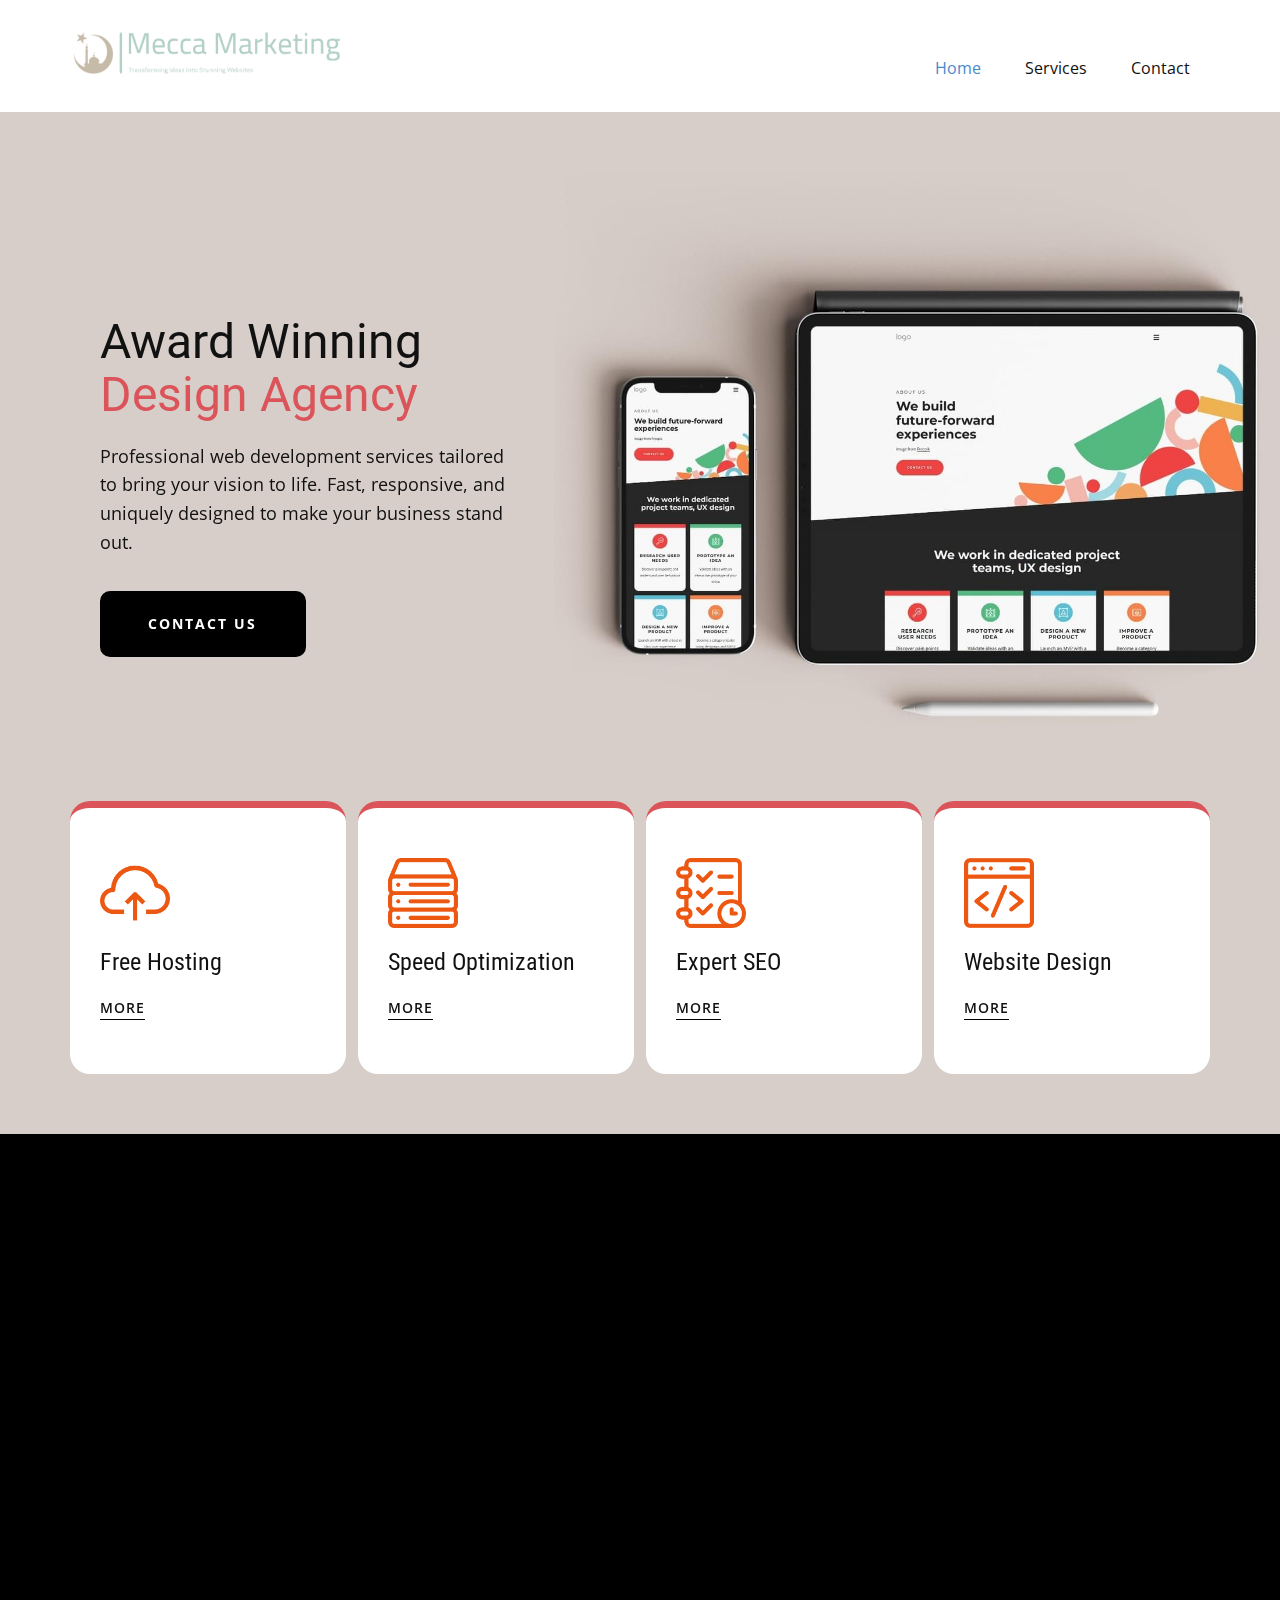
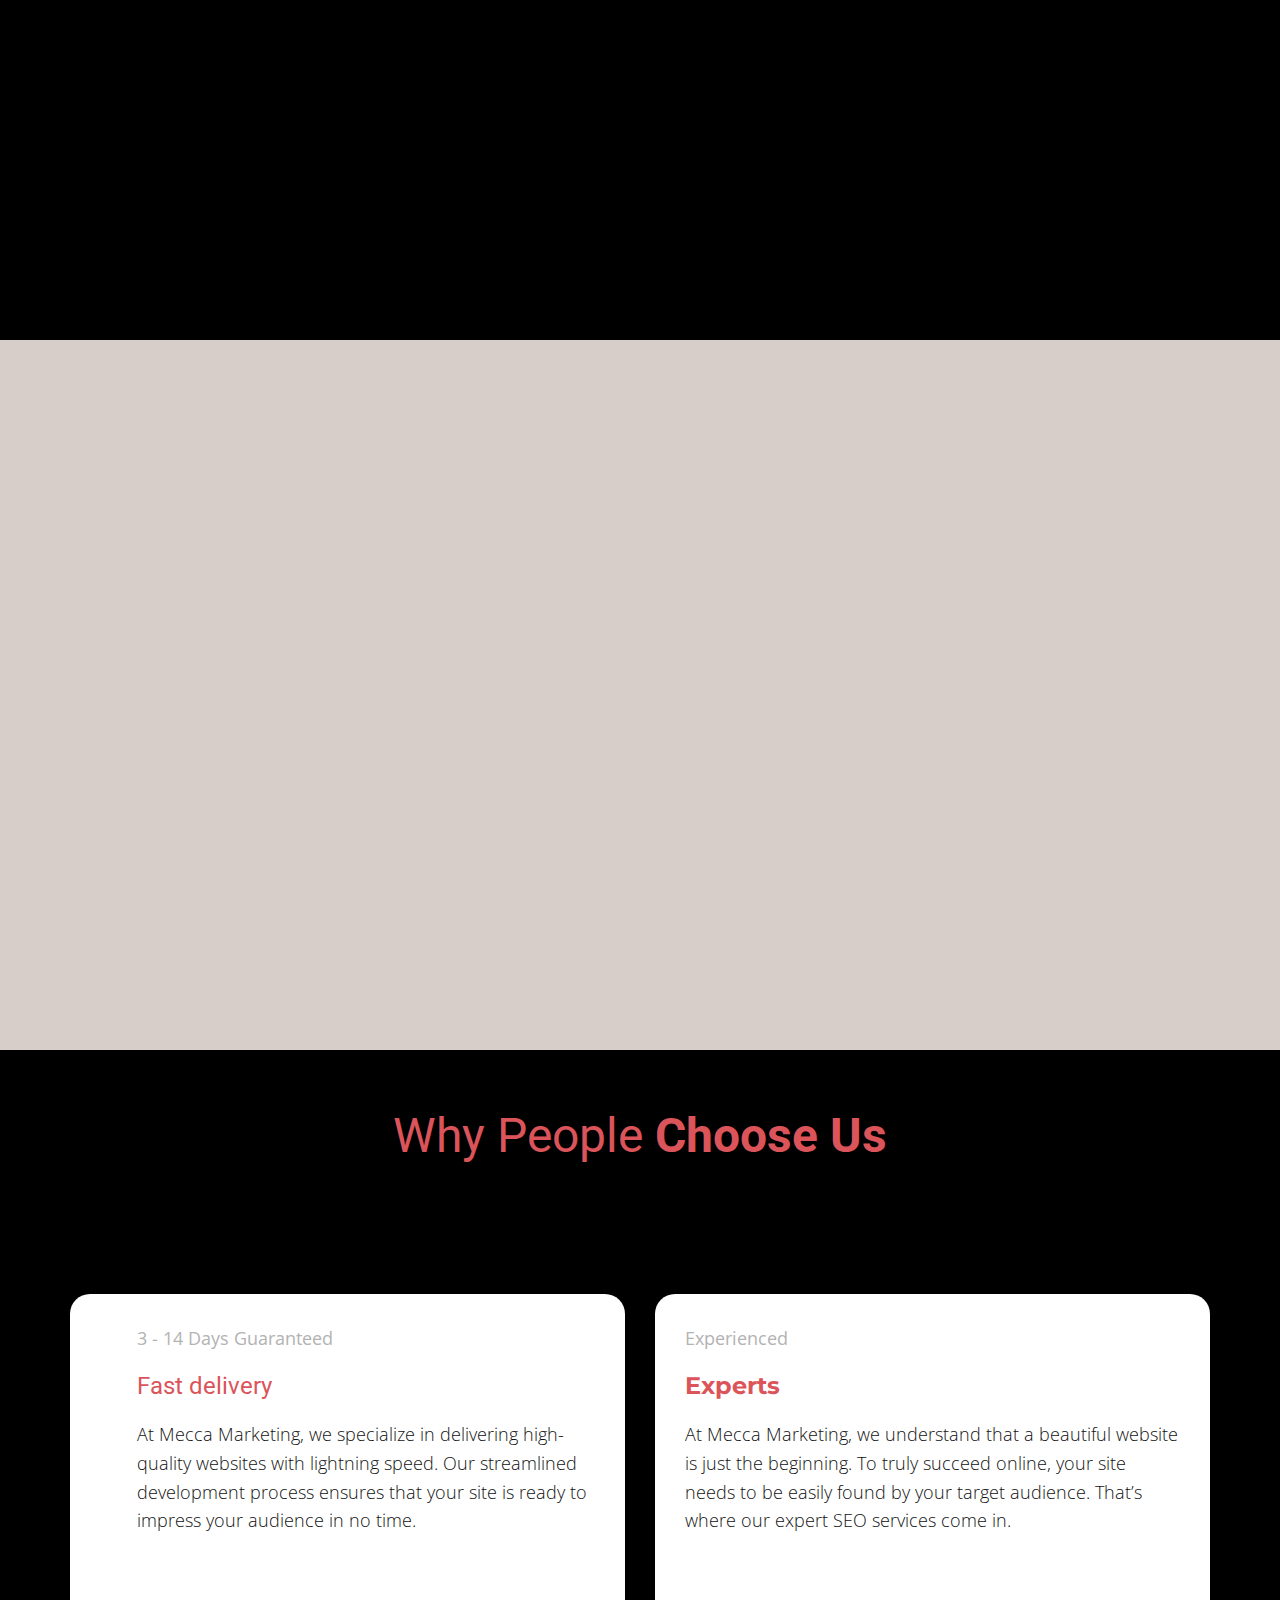
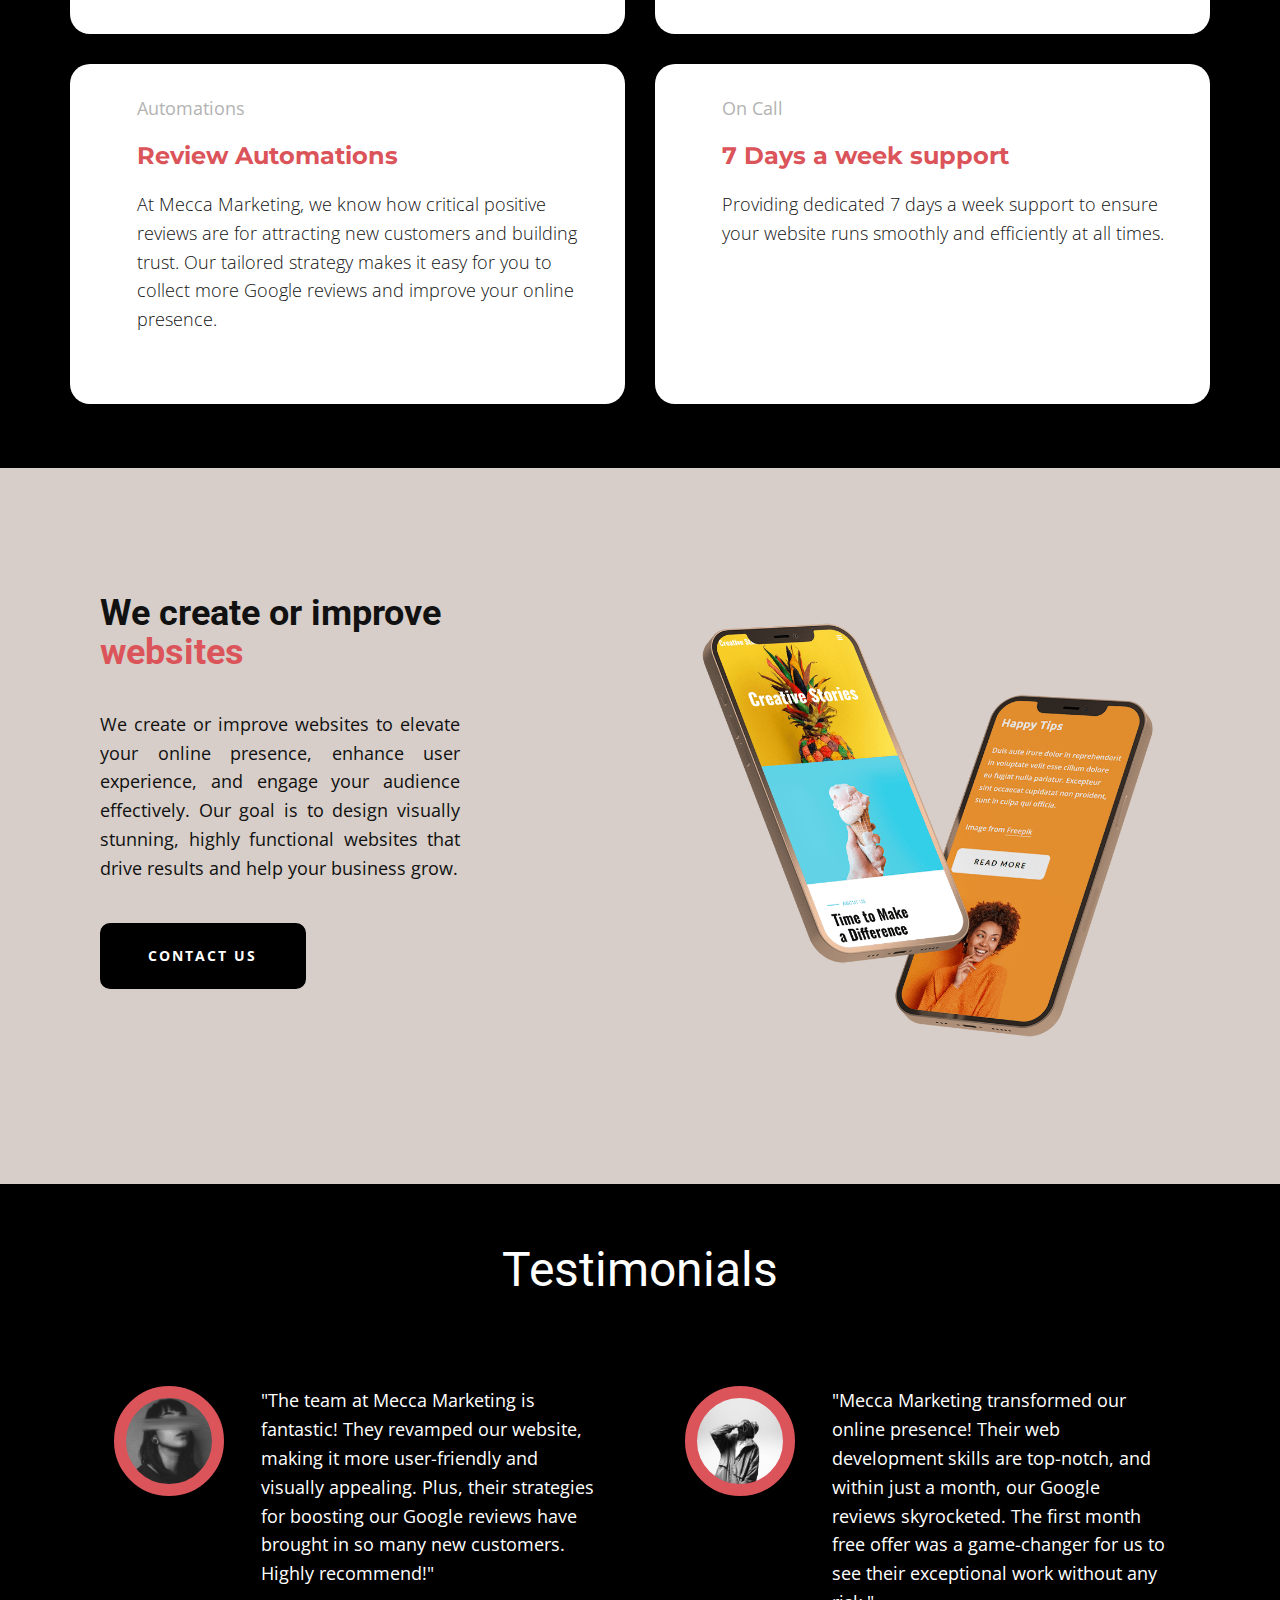
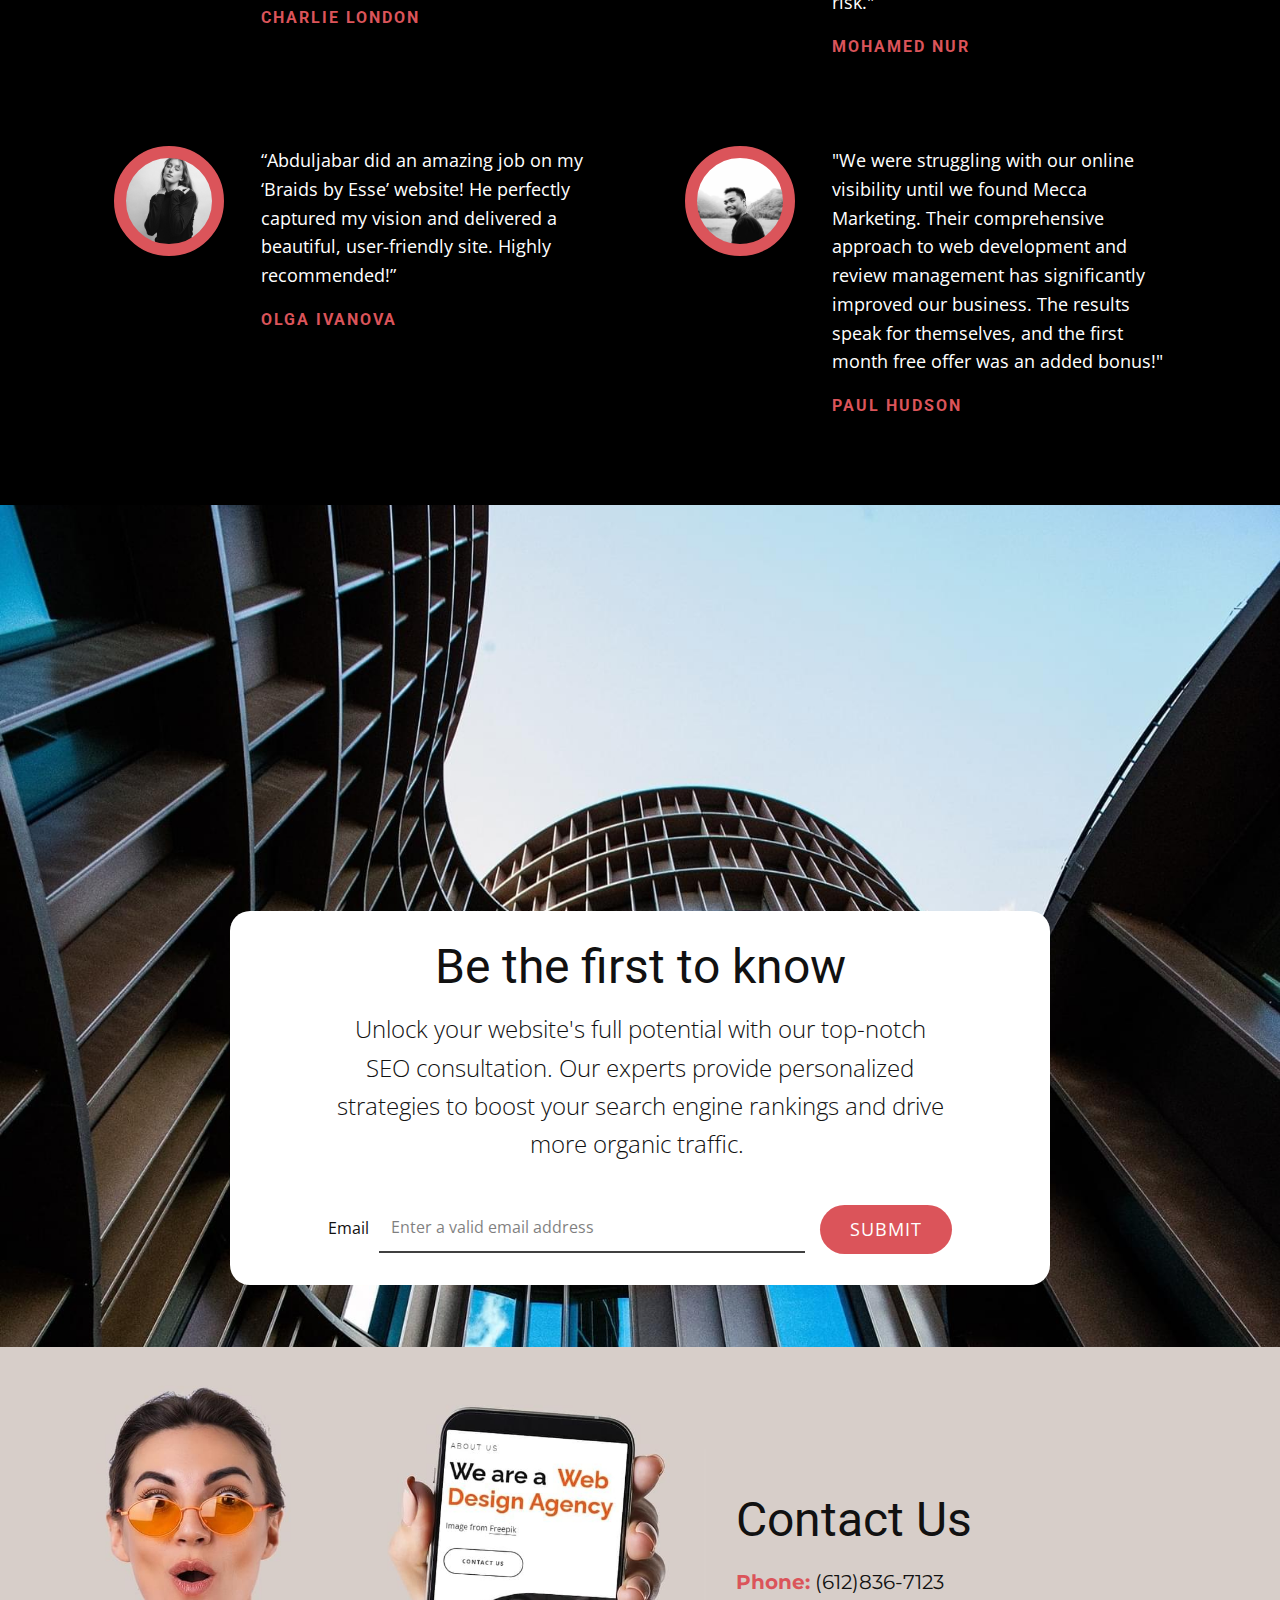
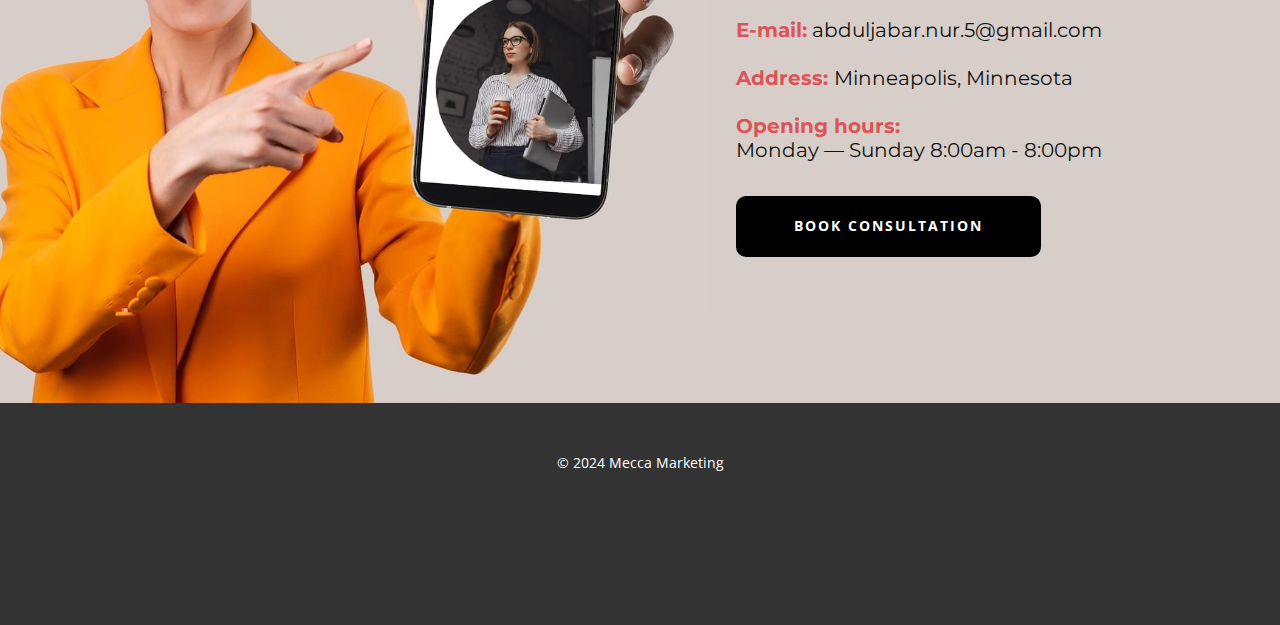
<file: index.html>
<!DOCTYPE html>
<html style="font-size: 16px;" lang="en">

<head>
  <meta name="viewport" content="width=device-width, initial-scale=1.0">
  <meta charset="utf-8">
  <meta name="keywords"
    content="​​Award Winning​ Design Agency, Services, ​Experts in&nbsp;SEO, Why People Choose Us, ​We create or improve&nbsp;websites, Testimonials, Be the first to know, Contact Us">
  <meta name="description" content="">
  <title>Home</title>
  <link rel="stylesheet" href="nicepage.css" media="screen">
  <link rel="stylesheet" href="index.css" media="screen">
  <script class="u-script" type="text/javascript" src="jquery.js" defer=""></script>
  <script class="u-script" type="text/javascript" src="nicepage.js" defer=""></script>
  <meta name="generator" content="Nicepage 6.14.4, nicepage.com">
  <meta name="referrer" content="origin">
  <link id="u-theme-google-font" rel="stylesheet"
    href="https://fonts.googleapis.com/css?family=Roboto:100,100i,300,300i,400,400i,500,500i,700,700i,900,900i|Open+Sans:300,300i,400,400i,500,500i,600,600i,700,700i,800,800i">
  <link id="u-page-google-font" rel="stylesheet"
    href="https://fonts.googleapis.com/css?family=Roboto+Condensed:100,100i,200,200i,300,300i,400,400i,500,500i,600,600i,700,700i,800,800i,900,900i|Montserrat:100,100i,200,200i,300,300i,400,400i,500,500i,600,600i,700,700i,800,800i,900,900i|Montserrat:100,100i,200,200i,300,300i,400,400i,500,500i,600,600i,700,700i,800,800i,900,900i">










  <script type="application/ld+json">{
		"@context": "http://schema.org",
		"@type": "Organization",
		"name": "",
		"logo": "images/LOGO.png"
}</script>
  <meta name="theme-color" content="#478ac9">
  <meta property="og:title" content="Home">
  <meta property="og:type" content="website">
  <meta data-intl-tel-input-cdn-path="intlTelInput/">
</head>

<body data-home-page="Home.html" data-home-page-title="Home" data-path-to-root="./" data-include-products="false"
  class="u-body u-xl-mode" data-lang="en">
  <header class="u-clearfix u-header u-header" id="sec-0345">
    <div class="u-clearfix u-sheet u-sheet-1">
      <a href="#" class="u-image u-logo u-image-1" data-image-width="2902" data-image-height="678">
        <img src="images/LOGO.png" class="u-logo-image u-logo-image-1">
      </a>
      <nav class="u-menu u-menu-one-level u-offcanvas u-menu-1">
        <div class="menu-collapse" style="font-size: 1rem; letter-spacing: 0px;">
          <a class="u-button-style u-custom-left-right-menu-spacing u-custom-padding-bottom u-custom-top-bottom-menu-spacing u-nav-link u-text-active-palette-1-base u-text-hover-palette-2-base"
            href="#">
            <svg class="u-svg-link" viewBox="0 0 24 24">
              <use xlink:href="#menu-hamburger"></use>
            </svg>
            <svg class="u-svg-content" version="1.1" id="menu-hamburger" viewBox="0 0 16 16" x="0px" y="0px"
              xmlns:xlink="http://www.w3.org/1999/xlink" xmlns="http://www.w3.org/2000/svg">
              <g>
                <rect y="1" width="16" height="2"></rect>
                <rect y="7" width="16" height="2"></rect>
                <rect y="13" width="16" height="2"></rect>
              </g>
            </svg>
          </a>
        </div>
        <div class="u-custom-menu u-nav-container">
          <ul class="u-nav u-unstyled u-nav-1">
            <li class="u-nav-item"><a
                class="u-button-style u-nav-link u-text-active-palette-1-base u-text-hover-palette-2-base" href="#carousel_320e"
                style="padding: 10px 20px;">Home</a>
            </li>
            <li class="u-nav-item"><a
                class="u-button-style u-nav-link u-text-active-palette-1-base u-text-hover-palette-2-base"
                href="#carousel_8371" style="padding: 10px 20px;">Services</a>
            </li>
            <li class="u-nav-item"><a
                class="u-button-style u-nav-link u-text-active-palette-1-base u-text-hover-palette-2-base"
                href="tel:6128367123" style="padding: 10px 20px;">Contact</a>
            </li>
          </ul>
        </div>
        <div class="u-custom-menu u-nav-container-collapse">
          <div class="u-black u-container-style u-inner-container-layout u-opacity u-opacity-95 u-sidenav">
            <div class="u-inner-container-layout u-sidenav-overflow">
              <div class="u-menu-close"></div>
              <ul class="u-align-center u-nav u-popupmenu-items u-unstyled u-nav-2">
                <li class="u-nav-item"><a class="u-button-style u-nav-link" href="#carousel_320e">Home</a>
                </li>
                <li class="u-nav-item"><a class="u-button-style u-nav-link" href="#carousel_8371">Services</a>
                </li>
                <li class="u-nav-item"><a class="u-button-style u-nav-link" href="tel:6128367123">Contact</a>
                </li>
              </ul>
            </div>
          </div>
          <div class="u-black u-menu-overlay u-opacity u-opacity-70"></div>
        </div>
      </nav>
    </div>
  </header>
  <section class="u-align-center u-clearfix u-image u-valign-middle u-section-1" id="carousel_320e"
    data-image-width="1980" data-image-height="1320">
    <div class="data-layout-selected u-clearfix u-layout-wrap u-layout-wrap-1">
      <div class="u-layout">
        <div class="u-layout-row">
          <div
            class="u-align-left u-container-style u-layout-cell u-size-23-lg u-size-23-md u-size-23-sm u-size-23-xs u-size-24-xl u-layout-cell-1"
            data-animation-name="customAnimationIn" data-animation-duration="1500" data-animation-delay="0">
            <div class="u-container-layout u-valign-middle u-container-layout-1">
              <h1 class="u-text u-text-1"><b></b> Award Winning <span class="u-text-palette-2-base">Design Agency</span>
              </h1>
              <p class="u-text u-text-2"> Professional web development services tailored to bring your vision to life.
                Fast, responsive, and uniquely designed to make your business stand out.</p>
              <a href="tel:6128367123"
                class="u-active-palette-2-base u-align-center u-black u-border-2 u-border-active-palette-2-base u-border-black u-border-hover-palette-2-base u-btn u-btn-round u-button-style u-hover-palette-2-base u-radius-10 u-text-active-white u-text-hover-white u-btn-1"
                data-animation-name="customAnimationIn" data-animation-duration="1500"
                data-animation-delay="500">contact Us</a>
            </div>
          </div>
          <div
            class="u-align-left u-container-style u-image u-image-default u-layout-cell u-size-36-xl u-size-37-lg u-size-37-md u-size-37-sm u-size-37-xs u-image-1"
            data-image-width="1351" data-image-height="1080" data-animation-name="customAnimationIn"
            data-animation-duration="1500" data-animation-delay="250">
            <div class="u-container-layout u-container-layout-2"></div>
          </div>
        </div>
      </div>
    </div>
    <div class="u-list u-list-1">
      <div class="u-repeater u-repeater-1">
        <div
          class="u-align-left u-border-7 u-border-no-bottom u-border-no-left u-border-no-right u-border-palette-2-base u-container-style u-list-item u-radius-20 u-repeater-item u-shape-round u-white u-list-item-1"
          data-animation-name="customAnimationIn" data-animation-duration="1500" data-animation-delay="500">
          <div class="u-container-layout u-similar-container u-valign-top u-container-layout-3"><span
              class="u-file-icon u-icon u-text-palette-2-base u-icon-1" data-animation-name="customAnimationIn"
              data-animation-duration="1500" data-animation-delay="750"><img src="images/568717-9d2c8020.png"
                alt=""></span>
            <h4 class="u-custom-font u-font-roboto-condensed u-text u-text-3">Free Hosting</h4>
            <a href="#"
              class="u-border-1 u-border-active-grey-70 u-border-black u-border-hover-grey-70 u-border-no-left u-border-no-right u-border-no-top u-bottom-left-radius-0 u-bottom-right-radius-0 u-btn u-button-style u-none u-radius-0 u-text-active-palette-2-base u-text-body-color u-text-hover-palette-2-base u-top-left-radius-0 u-top-right-radius-0 u-btn-2">more</a>
          </div>
        </div>
        <div
          class="u-align-left u-border-7 u-border-no-bottom u-border-no-left u-border-no-right u-border-palette-2-base u-container-style u-list-item u-radius-20 u-repeater-item u-shape-round u-video-cover u-white u-list-item-2"
          data-animation-name="customAnimationIn" data-animation-duration="1500" data-animation-delay="500">
          <div class="u-container-layout u-similar-container u-valign-top u-container-layout-4"><span
              class="u-file-icon u-icon u-text-palette-2-base u-icon-2" data-animation-name="customAnimationIn"
              data-animation-duration="1500" data-animation-delay="750"><img src="images/542646-e7090073.png"
                alt=""></span>
            <h4 class="u-custom-font u-font-roboto-condensed u-text u-text-4">Speed Optimization</h4>
            <a href="#"
              class="u-border-1 u-border-active-grey-70 u-border-black u-border-hover-grey-70 u-border-no-left u-border-no-right u-border-no-top u-bottom-left-radius-0 u-bottom-right-radius-0 u-btn u-button-style u-none u-radius-0 u-text-active-palette-2-base u-text-body-color u-text-hover-palette-2-base u-top-left-radius-0 u-top-right-radius-0 u-btn-3">more</a>
          </div>
        </div>
        <div
          class="u-align-left u-border-7 u-border-no-bottom u-border-no-left u-border-no-right u-border-palette-2-base u-container-style u-list-item u-radius-20 u-repeater-item u-shape-round u-video-cover u-white u-list-item-3"
          data-animation-name="customAnimationIn" data-animation-duration="1500" data-animation-delay="500">
          <div class="u-container-layout u-similar-container u-valign-top u-container-layout-5"><span
              class="u-file-icon u-icon u-text-palette-2-base u-icon-3" data-animation-name="customAnimationIn"
              data-animation-duration="1500" data-animation-delay="750"><img src="images/567014-3f267cd4.png"
                alt=""></span>
            <h4 class="u-custom-font u-font-roboto-condensed u-text u-text-5"> Expert SEO</h4>
            <a href="#"
              class="u-border-1 u-border-active-grey-70 u-border-black u-border-hover-grey-70 u-border-no-left u-border-no-right u-border-no-top u-bottom-left-radius-0 u-bottom-right-radius-0 u-btn u-button-style u-none u-radius-0 u-text-active-palette-2-base u-text-body-color u-text-hover-palette-2-base u-top-left-radius-0 u-top-right-radius-0 u-btn-4">more</a>
          </div>
        </div>
        <div
          class="u-align-left u-border-7 u-border-no-bottom u-border-no-left u-border-no-right u-border-palette-2-base u-container-style u-list-item u-radius-20 u-repeater-item u-shape-round u-video-cover u-white u-list-item-4"
          data-animation-name="customAnimationIn" data-animation-duration="1500" data-animation-delay="500">
          <div class="u-container-layout u-similar-container u-valign-top u-container-layout-6"><span
              class="u-file-icon u-icon u-text-palette-2-base u-icon-4" data-animation-name="customAnimationIn"
              data-animation-duration="1500" data-animation-delay="750"><img src="images/2282272-64f1e189.png"
                alt=""></span>
            <h4 class="u-custom-font u-font-roboto-condensed u-text u-text-6">Website Design</h4>
            <a href="#"
              class="u-border-1 u-border-active-grey-70 u-border-black u-border-hover-grey-70 u-border-no-left u-border-no-right u-border-no-top u-bottom-left-radius-0 u-bottom-right-radius-0 u-btn u-button-style u-none u-radius-0 u-text-active-palette-2-base u-text-body-color u-text-hover-palette-2-base u-top-left-radius-0 u-top-right-radius-0 u-btn-5">more</a>
          </div>
        </div>
      </div>
    </div>
  </section>
  <section class="u-align-center u-black u-clearfix u-section-2" id="carousel_8371">
    <div class="u-clearfix u-sheet u-valign-middle u-sheet-1">
      <h2 class="u-text u-text-default u-text-palette-2-base u-text-1" data-animation-name="customAnimationIn"
        data-animation-duration="1500" data-animation-delay="250">Services</h2>
      <p class="u-text u-text-2" data-animation-name="customAnimationIn" data-animation-duration="1500"
        data-animation-delay="500"> Our team is committed to making a positive impact for our clients, their users, and
        our community.</p>
      <div class="u-expanded-width u-list u-list-1">
        <div class="u-repeater u-repeater-1">
          <div class="u-align-center-xs u-container-style u-list-item u-repeater-item u-list-item-1"
            data-animation-name="customAnimationIn" data-animation-duration="1500">
            <div class="u-container-layout u-similar-container u-valign-top u-container-layout-1">
              <h3 class="u-custom-font u-font-montserrat u-text u-text-default u-text-3"
                data-animation-name="customAnimationIn" data-animation-duration="1500" data-animation-delay="500">
                Development</h3>
              <div class="u-palette-2-base u-preserve-proportions u-shape u-shape-circle u-shape-1"></div>
              <p class="u-text u-text-default u-text-grey-50 u-text-4"> Our development team creates robust, scalable,
                and secure websites tailored to your specific business needs. We focus on delivering seamless
                functionality, ensuring your website performs flawlessly across all devices and platforms, setting a
                strong foundation for your online success. </p>
            </div>
          </div>
          <div class="u-align-center-xs u-container-style u-list-item u-repeater-item u-list-item-2"
            data-animation-name="customAnimationIn" data-animation-duration="1500">
            <div class="u-container-layout u-similar-container u-valign-top u-container-layout-2">
              <h3 class="u-custom-font u-font-montserrat u-text u-text-default u-text-5"
                data-animation-name="customAnimationIn" data-animation-duration="1500" data-animation-delay="500">Design
              </h3>
              <div class="u-palette-2-base u-preserve-proportions u-shape u-shape-circle u-shape-2"></div>
              <p class="u-text u-text-default u-text-grey-50 u-text-6"> Our design experts craft visually stunning and
                user-friendly websites that captivate your audience and drive conversions. We prioritize intuitive
                navigation and aesthetic appeal, creating a memorable user experience that reflects your brand’s unique
                identity and values. </p>
            </div>
          </div>
          <div class="u-align-center-xs u-container-style u-list-item u-repeater-item u-list-item-3"
            data-animation-name="customAnimationIn" data-animation-duration="1500">
            <div class="u-container-layout u-similar-container u-valign-top u-container-layout-3">
              <h3 class="u-custom-font u-font-montserrat u-text u-text-default u-text-7"
                data-animation-name="customAnimationIn" data-animation-duration="1500" data-animation-delay="500">SEO
              </h3>
              <div class="u-palette-2-base u-preserve-proportions u-shape u-shape-circle u-shape-3"></div>
              <p class="u-text u-text-default u-text-grey-50 u-text-8"> Our SEO specialists optimize your website to
                improve search engine rankings and drive organic traffic. Through comprehensive keyword research,
                on-page and off-page optimization, and content strategy, we ensure your site stands out in search
                results, attracting and retaining your target audience. </p>
            </div>
          </div>
          <div class="u-align-center-xs u-container-style u-list-item u-repeater-item u-list-item-4"
            data-animation-name="customAnimationIn" data-animation-duration="1500">
            <div class="u-container-layout u-similar-container u-valign-top u-container-layout-4">
              <h3 class="u-custom-font u-font-montserrat u-text u-text-default u-text-9"
                data-animation-name="customAnimationIn" data-animation-duration="1500" data-animation-delay="500">Domain
              </h3>
              <div class="u-palette-2-base u-preserve-proportions u-shape u-shape-circle u-shape-4"></div>
              <p class="u-text u-text-default u-text-grey-50 u-text-10"> We help you secure the perfect domain to
                establish your online identity and credibility. From selecting a memorable and relevant domain name to
                managing registration and renewals, we ensure your online presence starts with a strong and professional
                foundation. </p>
            </div>
          </div>
        </div>
      </div>
    </div>
  </section>
  <section class="u-align-center u-clearfix u-image u-section-3" id="carousel_6551" data-image-width="1980"
    data-image-height="1320" data-animation-name="" data-animation-duration="0" data-animation-delay="0"
    data-animation-direction="">
    <div class="data-layout-selected u-clearfix u-layout-wrap u-layout-wrap-1">
      <div class="u-layout">
        <div class="u-layout-row">
          <div
            class="u-align-center u-container-style u-image u-layout-cell u-size-32-lg u-size-33-xl u-size-60-md u-size-60-sm u-size-60-xs u-image-1"
            data-image-width="1510" data-image-height="1080" data-animation-name="customAnimationIn"
            data-animation-duration="1500" data-animation-delay="500">
            <div class="u-container-layout u-valign-middle u-container-layout-1"></div>
          </div>
          <div
            class="u-align-left u-container-style u-layout-cell u-size-27-xl u-size-28-lg u-size-60-md u-size-60-sm u-size-60-xs u-layout-cell-2"
            data-animation-name="customAnimationIn" data-animation-duration="1500" data-animation-delay="0">
            <div
              class="u-container-layout u-valign-middle-lg u-valign-middle-sm u-valign-middle-xl u-container-layout-2">
              <h2 class="u-text u-text-1"> Experts in&nbsp;<font color="#db545a">SEO</font>
              </h2>
              <div
                class="u-align-left-md u-align-left-sm u-align-left-xs u-clearfix u-group-elements u-valign-middle u-group-elements-1">
                <p class="u-text u-text-2"> At Mecca Marketing, we understand that a beautiful website is just the
                  beginning. To truly succeed online, your site needs to be easily found by your target audience. That’s
                  where our expert SEO services come in.</p>
                <a href="#"
                  class="u-active-palette-2-base u-align-center u-black u-border-2 u-border-active-palette-2-base u-border-black u-border-hover-palette-2-base u-btn u-btn-round u-button-style u-hover-palette-2-base u-radius-10 u-text-active-white u-text-hover-white u-btn-1">contact
                  Us</a>
              </div>
            </div>
          </div>
        </div>
      </div>
    </div>
  </section>
  <section class="u-align-center u-black u-clearfix u-section-4" id="carousel_3095">
    <div class="u-clearfix u-sheet u-valign-middle-md u-valign-middle-sm u-valign-middle-xs u-sheet-1">
      <h2 class="u-text u-text-default u-text-palette-2-base u-text-1">Why People <span style="font-weight: 700;">Choose
          Us</span>
      </h2>
      <div class="u-expanded-width u-list u-list-1">
        <div class="u-repeater u-repeater-1">
          <div
            class="u-align-left u-container-style u-list-item u-radius-20 u-repeater-item u-shape-round u-white u-list-item-1">
            <div class="u-container-layout u-similar-container u-container-layout-1">
              <div
                class="u-container-style u-expanded-width-md u-expanded-width-sm u-expanded-width-xs u-group u-group-1">
                <div class="u-container-layout">
                  <p class="u-align-left u-text u-text-grey-30 u-text-2"> 3 - 14 Days Guaranteed</p>
                  <h4 class="u-align-left u-text u-text-palette-2-base u-text-3">Fast delivery</h4>
                  <p class="u-align-left u-text u-text-body-color u-text-4"> At Mecca Marketing, we specialize in
                    delivering high-quality websites with lightning speed. Our streamlined development process ensures
                    that your site is ready to impress your audience in no time.</p>
                </div>
              </div>
            </div>
          </div>
          <div class="u-align-left u-container-style u-list-item u-radius-20 u-repeater-item u-shape-round u-white">
            <div class="u-container-layout u-similar-container u-container-layout-3">
              <div
                class="u-container-style u-expanded-width-md u-expanded-width-sm u-expanded-width-xs u-group">
                <div class="u-container-layout">
                  <p class="u-align-left u-text u-text-default u-text-grey-30 u-text-5">Experienced</p>
                  <h4 class="u-align-left u-text u-text-default u-text-palette-2-base u-text-6"> Experts</h4>
                  <p class="u-align-left u-text u-text-body-color u-text-7"> At Mecca Marketing, we understand that a
                    beautiful website is just the beginning. To truly succeed online, your site needs to be easily found
                    by your target audience. That’s where our expert SEO services come in.</p>
                </div>
              </div>
            </div>
          </div>
          <div class="u-align-left u-container-style u-list-item u-radius-20 u-repeater-item u-shape-round u-white">
            <div class="u-container-layout u-similar-container u-container-layout-5">
              <div
                class="u-container-style u-expanded-width-md u-expanded-width-sm u-expanded-width-xs u-group u-group-3">
                <div class="u-container-layout">
                  <p class="u-align-left u-text u-text-default u-text-grey-30 u-text-8">Automations</p>
                  <h4 class="u-align-left u-text u-text-default u-text-palette-2-base u-text-9"> Review Automations</h4>
                  <p class="u-align-left u-text u-text-body-color u-text-10"> At Mecca Marketing, we know how critical
                    positive reviews are for attracting new customers and building trust. Our tailored strategy makes it
                    easy for you to collect more Google reviews and improve your online presence.</p>
                </div>
              </div>
            </div>
          </div>
          <div class="u-align-left u-container-style u-list-item u-radius-20 u-repeater-item u-shape-round u-white">
            <div class="u-container-layout u-similar-container u-container-layout-7">
              <div
                class="u-container-style u-expanded-width-md u-expanded-width-sm u-expanded-width-xs u-group u-group-4">
                <div class="u-container-layout">
                  <p class="u-align-left u-text u-text-default u-text-grey-30 u-text-11">On Call </p>
                  <h4 class="u-align-left u-text u-text-default u-text-palette-2-base u-text-12">7 Days a week support
                  </h4>
                  <p class="u-align-left u-text u-text-body-color u-text-13"> Providing dedicated 7 days a week support
                    to ensure your website runs smoothly and efficiently at all times.</p>
                </div>
              </div>
            </div>
          </div>
        </div>
      </div>
    </div>
  </section>
  <section class="u-align-center u-clearfix u-image u-valign-middle u-section-5" id="carousel_1589"
    data-image-width="1980" data-image-height="1320" data-animation-name="" data-animation-duration="0"
    data-animation-delay="0" data-animation-direction="">
    <div class="u-clearfix u-sheet u-sheet-1">
      <div class="data-layout-selected u-clearfix u-expanded-width u-layout-wrap u-layout-wrap-1">
        <div class="u-layout">
          <div class="u-layout-row">
            <div
              class="u-container-style u-layout-cell u-size-30-lg u-size-30-xl u-size-60-md u-size-60-sm u-size-60-xs u-layout-cell-1">
              <div class="u-container-layout u-container-layout-1">
                <h2 class="u-text u-text-1"> We create or improve<span class="u-text-palette-2-base">&nbsp;<br>websites
                  </span>
                </h2>
                <div class="u-clearfix u-group-elements u-group-elements-1">
                  <p class="u-align-justify u-text u-text-2"> We create or improve websites to elevate your online
                    presence, enhance user experience, and engage your audience effectively. Our goal is to design
                    visually stunning, highly functional websites that drive results and help your business grow.</p>
                  <a href="#"
                    class="u-active-palette-2-base u-align-center u-black u-border-2 u-border-active-palette-2-base u-border-black u-border-hover-palette-2-base u-btn u-btn-round u-button-style u-hover-palette-2-base u-radius-10 u-text-active-white u-text-hover-white u-btn-1">contact
                    Us</a>
                </div>
              </div>
            </div>
            <div
              class="u-align-center u-container-style u-layout-cell u-size-30-lg u-size-30-xl u-size-60-md u-size-60-sm u-size-60-xs u-layout-cell-2">
              <div class="u-container-layout u-valign-middle u-container-layout-2">
                <img class="u-expanded-width u-image u-image-contain u-image-1" src="images/-min.png"
                  data-image-width="900" data-image-height="850">
              </div>
            </div>
          </div>
        </div>
      </div>
    </div>
  </section>
  <section class="u-align-center u-black u-clearfix u-section-6" id="carousel_110b">
    <div class="u-clearfix u-sheet u-sheet-1">
      <h2 class="u-text u-text-default u-text-1">Testimonials</h2>
      <div class="u-list u-list-1">
        <div class="u-repeater u-repeater-1">
          <div class="u-container-style u-list-item u-repeater-item u-shape-rectangle">
            <div class="u-container-layout u-similar-container u-valign-top u-container-layout-1">
              <div alt="" class="u-border-12 u-border-palette-2-base u-image u-image-circle u-image-1"
                data-image-width="864" data-image-height="1080"></div>
              <p class="u-text u-text-2"> "The team at Mecca Marketing is fantastic! They revamped our website, making
                it more user-friendly and visually appealing. Plus, their strategies for boosting our Google reviews
                have brought in so many new customers. Highly recommend!"</p>
              <h6 class="u-text u-text-default u-text-palette-2-base u-text-3"> Charlie London</h6>
            </div>
          </div>
          <div class="u-container-style u-list-item u-repeater-item u-shape-rectangle">
            <div class="u-container-layout u-similar-container u-valign-top u-container-layout-2">
              <div alt="" class="u-border-12 u-border-palette-2-base u-image u-image-circle u-image-2"
                data-image-width="980" data-image-height="1500"></div>
              <p class="u-text u-text-4"> "Mecca Marketing transformed our online presence! Their web development skills
                are top-notch, and within just a month, our Google reviews skyrocketed. The first month free offer was a
                game-changer for us to see their exceptional work without any risk."</p>
              <h6 class="u-text u-text-default u-text-palette-2-base u-text-5">mohamed nur</h6>
            </div>
          </div>
          <div class="u-container-style u-list-item u-repeater-item u-shape-rectangle">
            <div class="u-container-layout u-similar-container u-valign-top u-container-layout-3">
              <div alt="" class="u-border-12 u-border-palette-2-base u-image u-image-circle u-image-3"
                data-image-width="1000" data-image-height="1500"></div>
              <p class="u-text u-text-6"> “Abduljabar did an amazing job on my ‘Braids by Esse’ website! He perfectly
                captured my vision and delivered a beautiful, user-friendly site. Highly recommended!”</p>
              <h6 class="u-text u-text-default u-text-palette-2-base u-text-7">olga ivanova</h6>
            </div>
          </div>
          <div class="u-container-style u-list-item u-repeater-item u-shape-rectangle">
            <div class="u-container-layout u-similar-container u-valign-top u-container-layout-4">
              <div alt="" class="u-border-12 u-border-palette-2-base u-image u-image-circle u-image-4"
                data-image-width="1260" data-image-height="698"></div>
              <p class="u-text u-text-8"> "We were struggling with our online visibility until we found Mecca Marketing.
                Their comprehensive approach to web development and review management has significantly improved our
                business. The results speak for themselves, and the first month free offer was an added bonus!"</p>
              <h6 class="u-text u-text-default u-text-palette-2-base u-text-9">paul hudson</h6>
            </div>
          </div>
        </div>
      </div>
    </div>
  </section>
  <section class="u-align-center u-clearfix u-image u-section-7" src="" data-image-width="1610" data-image-height="1080"
    id="carousel_d009">
    <div class="u-clearfix u-sheet u-sheet-1">
      <div
        class="u-align-center u-container-style u-expanded-width-sm u-expanded-width-xs u-group u-radius-20 u-shape-round u-white u-group-1">
        <div
          class="u-container-layout u-valign-middle-lg u-valign-middle-md u-valign-middle-sm u-valign-middle-xl u-container-layout-1">
          <h2 class="u-text u-text-1">Be the first to know</h2>
          <p class="u-large-text u-text u-text-font u-text-variant u-text-2"> Unlock your website's full potential with
            our top-notch SEO consultation. Our experts provide personalized strategies to boost your search engine
            rankings and drive more organic traffic.&nbsp;</p>
          <div class="u-form u-form-1">
            <form action="https://forms.nicepagesrv.com/v2/form/process"
              class="u-clearfix u-form-horizontal u-form-spacing-15 u-inner-form" source="email" style="">
              <div class="u-form-email u-form-group">
                <label for="email-7771" class="u-label">Email</label>
                <input type="email" placeholder="Enter a valid email address" id="email-7771" name="email"
                  class="u-border-2 u-border-grey-75 u-border-no-left u-border-no-right u-border-no-top u-input u-input-rectangle"
                  required="">
              </div>
              <div class="u-form-group u-form-submit">
                <a href="#"
                  class="u-btn u-btn-round u-btn-submit u-button-style u-palette-2-base u-radius-50 u-btn-1">Submit</a>
                <input type="submit" value="submit" class="u-form-control-hidden">
              </div>
              <div class="u-form-send-message u-form-send-success">Thank you! Your message has been sent.</div>
              <div class="u-form-send-error u-form-send-message">Unable to send your message. Please fix errors then try
                again.</div>
              <input type="hidden" value="" name="recaptchaResponse">
              <input type="hidden" name="formServices" value="837da339-3e58-f62f-6e1b-9a8307406f96">
            </form>
          </div>
        </div>
      </div>
    </div>
  </section>
  <section class="u-align-center u-clearfix u-image u-valign-middle u-section-8" id="carousel_2a34"
    data-image-width="1980" data-image-height="1320" data-animation-name="" data-animation-duration="0"
    data-animation-delay="0" data-animation-direction="">
    <div class="data-layout-selected u-clearfix u-layout-wrap u-layout-wrap-1">
      <div class="u-layout">
        <div class="u-layout-row">
          <div
            class="u-align-left u-container-style u-image u-layout-cell u-size-35-lg u-size-35-xl u-size-60-md u-size-60-sm u-size-60-xs u-image-1"
            data-image-width="1500" data-image-height="1080">
            <div class="u-container-layout u-valign-middle u-container-layout-1"></div>
          </div>
          <div
            class="u-align-left u-container-style u-layout-cell u-size-25-lg u-size-25-xl u-size-60-md u-size-60-sm u-size-60-xs u-layout-cell-2">
            <div class="u-container-layout u-valign-middle u-container-layout-2">
              <h2 class="u-text u-text-1">Contact Us</h2>
              <h5 class="u-custom-font u-font-montserrat u-text u-text-2">
                <span style="font-weight: 700;" class="u-text-palette-2-base"> Phone:</span>
                <span class="u-text-palette-2-base"></span>(612)836-7123<br>
                <span class="u-text-palette-2-base">
                  <br>
                  <span style="font-weight: 700;">E-mail:</span>
                </span> abduljabar.nur.5@gmail.com<br>
                <br>
                <span style="font-weight: 700;" class="u-text-palette-2-base">Address:&nbsp;</span>Minneapolis,
                Minnesota<br>
                <br>
                <span style="font-weight: 700;" class="u-text-palette-2-base">Opening hours: </span>
                <br>Monday — Sunday 8:00am - 8:00pm
              </h5>
              <a href="tel:6128367123"
                class="u-active-palette-2-base u-align-center u-black u-border-2 u-border-active-palette-2-base u-border-black u-border-hover-palette-2-base u-btn u-btn-round u-button-style u-hover-palette-2-base u-radius-10 u-text-active-white u-text-hover-white u-btn-1"
                data-animation-name="" data-animation-duration="0" data-animation-delay="0"
                data-animation-direction="">Book Consultation</a>
            </div>
          </div>
        </div>
      </div>
    </div>
  </section>



  <footer class="u-align-center u-clearfix u-footer u-grey-80 u-footer" id="sec-b0c9">
    <div class="u-clearfix u-sheet u-sheet-1">
      <p class="u-small-text u-text u-text-variant u-text-1">© 2024 Mecca Marketing</p>
    </div>
  </footer>
  <section class="u-backlink u-clearfix u-grey-80">
    <p class="u-text">
      <span></span>
      <a class="u-link" href="https://nicepage.com/" target="_blank" rel="nofollow">
        <span></span>
      </a>
    </p>
  </section>

</body>

</html>
</file>
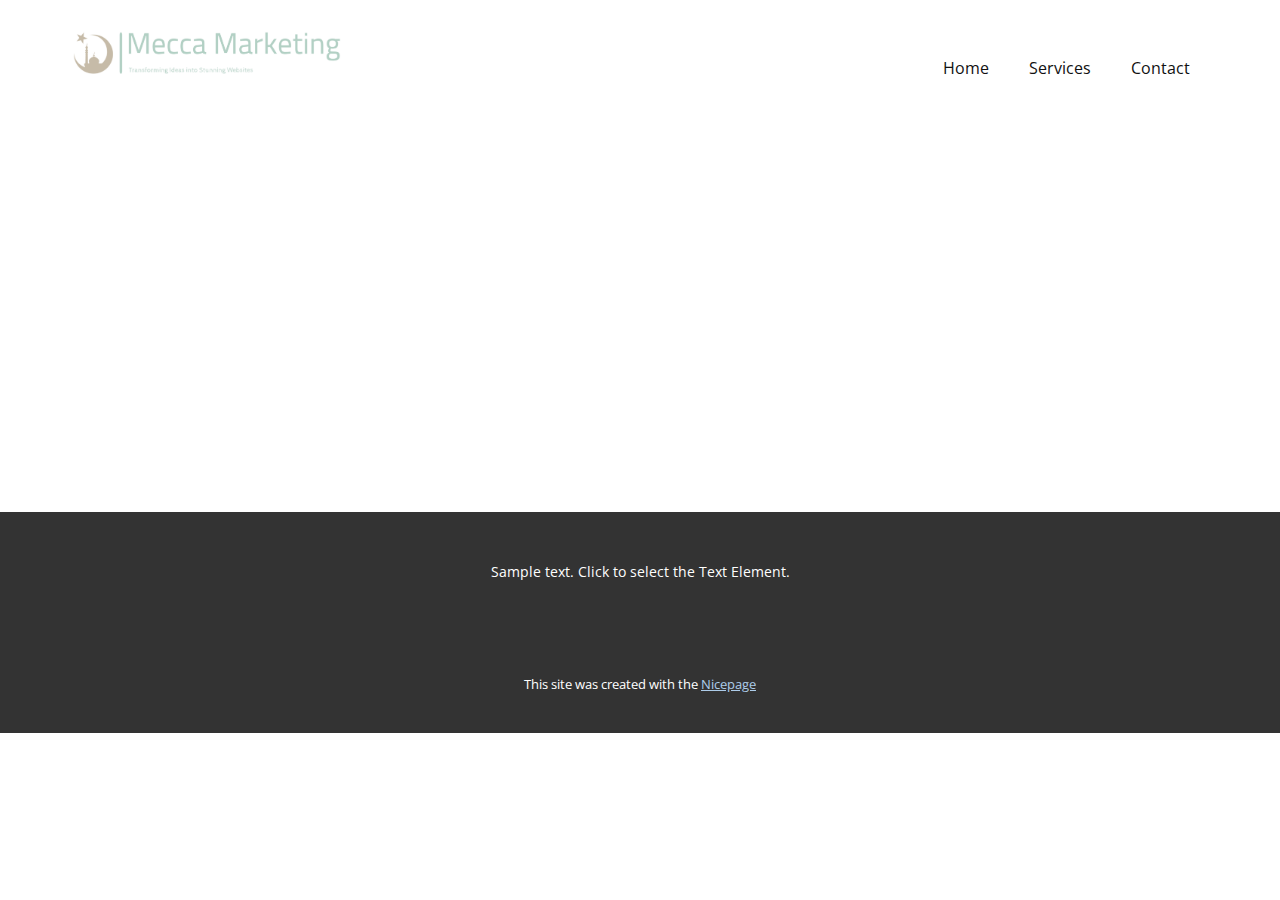
<file: About.html>
<!DOCTYPE html>
<html style="font-size: 16px;" lang="en"><head>
    <meta name="viewport" content="width=device-width, initial-scale=1.0">
    <meta charset="utf-8">
    <meta name="keywords" content="">
    <meta name="description" content="">
    <title>About</title>
    <link rel="stylesheet" href="nicepage.css" media="screen">
<link rel="stylesheet" href="About.css" media="screen">
    <script class="u-script" type="text/javascript" src="jquery.js" defer=""></script>
    <script class="u-script" type="text/javascript" src="nicepage.js" defer=""></script>
    <meta name="generator" content="Nicepage 6.14.4, nicepage.com">
    <link id="u-theme-google-font" rel="stylesheet" href="https://fonts.googleapis.com/css?family=Roboto:100,100i,300,300i,400,400i,500,500i,700,700i,900,900i|Open+Sans:300,300i,400,400i,500,500i,600,600i,700,700i,800,800i">
    
    
    
    <script type="application/ld+json">{
		"@context": "http://schema.org",
		"@type": "Organization",
		"name": "",
		"logo": "images/LOGO.png"
}</script>
    <meta name="theme-color" content="#478ac9">
    <meta property="og:title" content="About">
    <meta property="og:type" content="website">
  <meta data-intl-tel-input-cdn-path="intlTelInput/"></head>
  <body data-path-to-root="./" data-include-products="false" class="u-body u-xl-mode" data-lang="en"><header class="u-clearfix u-header u-header" id="sec-0345"><div class="u-clearfix u-sheet u-sheet-1">
        <a href="#" class="u-image u-logo u-image-1" data-image-width="2902" data-image-height="678">
          <img src="images/LOGO.png" class="u-logo-image u-logo-image-1">
        </a>
        <nav class="u-menu u-menu-one-level u-offcanvas u-menu-1">
          <div class="menu-collapse" style="font-size: 1rem; letter-spacing: 0px;">
            <a class="u-button-style u-custom-left-right-menu-spacing u-custom-padding-bottom u-custom-top-bottom-menu-spacing u-nav-link u-text-active-palette-1-base u-text-hover-palette-2-base" href="#">
              <svg class="u-svg-link" viewBox="0 0 24 24"><use xlink:href="#menu-hamburger"></use></svg>
              <svg class="u-svg-content" version="1.1" id="menu-hamburger" viewBox="0 0 16 16" x="0px" y="0px" xmlns:xlink="http://www.w3.org/1999/xlink" xmlns="http://www.w3.org/2000/svg"><g><rect y="1" width="16" height="2"></rect><rect y="7" width="16" height="2"></rect><rect y="13" width="16" height="2"></rect>
</g></svg>
            </a>
          </div>
          <div class="u-custom-menu u-nav-container">
            <ul class="u-nav u-unstyled u-nav-1"><li class="u-nav-item"><a class="u-button-style u-nav-link u-text-active-palette-1-base u-text-hover-palette-2-base" href="./" style="padding: 10px 20px;">Home</a>
</li><li class="u-nav-item"><a class="u-button-style u-nav-link u-text-active-palette-1-base u-text-hover-palette-2-base" href="Services.html" style="padding: 10px 20px;">Services</a>
</li><li class="u-nav-item"><a class="u-button-style u-nav-link u-text-active-palette-1-base u-text-hover-palette-2-base" href="Contact.html" style="padding: 10px 20px;">Contact</a>
</li></ul>
          </div>
          <div class="u-custom-menu u-nav-container-collapse">
            <div class="u-black u-container-style u-inner-container-layout u-opacity u-opacity-95 u-sidenav">
              <div class="u-inner-container-layout u-sidenav-overflow">
                <div class="u-menu-close"></div>
                <ul class="u-align-center u-nav u-popupmenu-items u-unstyled u-nav-2"><li class="u-nav-item"><a class="u-button-style u-nav-link" href="./">Home</a>
</li><li class="u-nav-item"><a class="u-button-style u-nav-link" href="Services.html">Services</a>
</li><li class="u-nav-item"><a class="u-button-style u-nav-link" href="Contact.html">Contact</a>
</li></ul>
              </div>
            </div>
            <div class="u-black u-menu-overlay u-opacity u-opacity-70"></div>
          </div>
        </nav>
      </div></header>
    <section class="u-clearfix u-section-1" id="sec-bb2e">
      <div class="u-clearfix u-sheet u-sheet-1"></div>
    </section>
    
    
    
    <footer class="u-align-center u-clearfix u-footer u-grey-80 u-footer" id="sec-b0c9"><div class="u-clearfix u-sheet u-sheet-1">
        <p class="u-small-text u-text u-text-variant u-text-1">Sample text. Click to select the Text Element.</p>
      </div></footer>
    <section class="u-backlink u-clearfix u-grey-80">
      <p class="u-text">
        <span>This site was created with the </span>
        <a class="u-link" href="https://nicepage.com/" target="_blank" rel="nofollow">
          <span>Nicepage</span>
        </a>
      </p>
    </section>
  
</body></html>
</file>
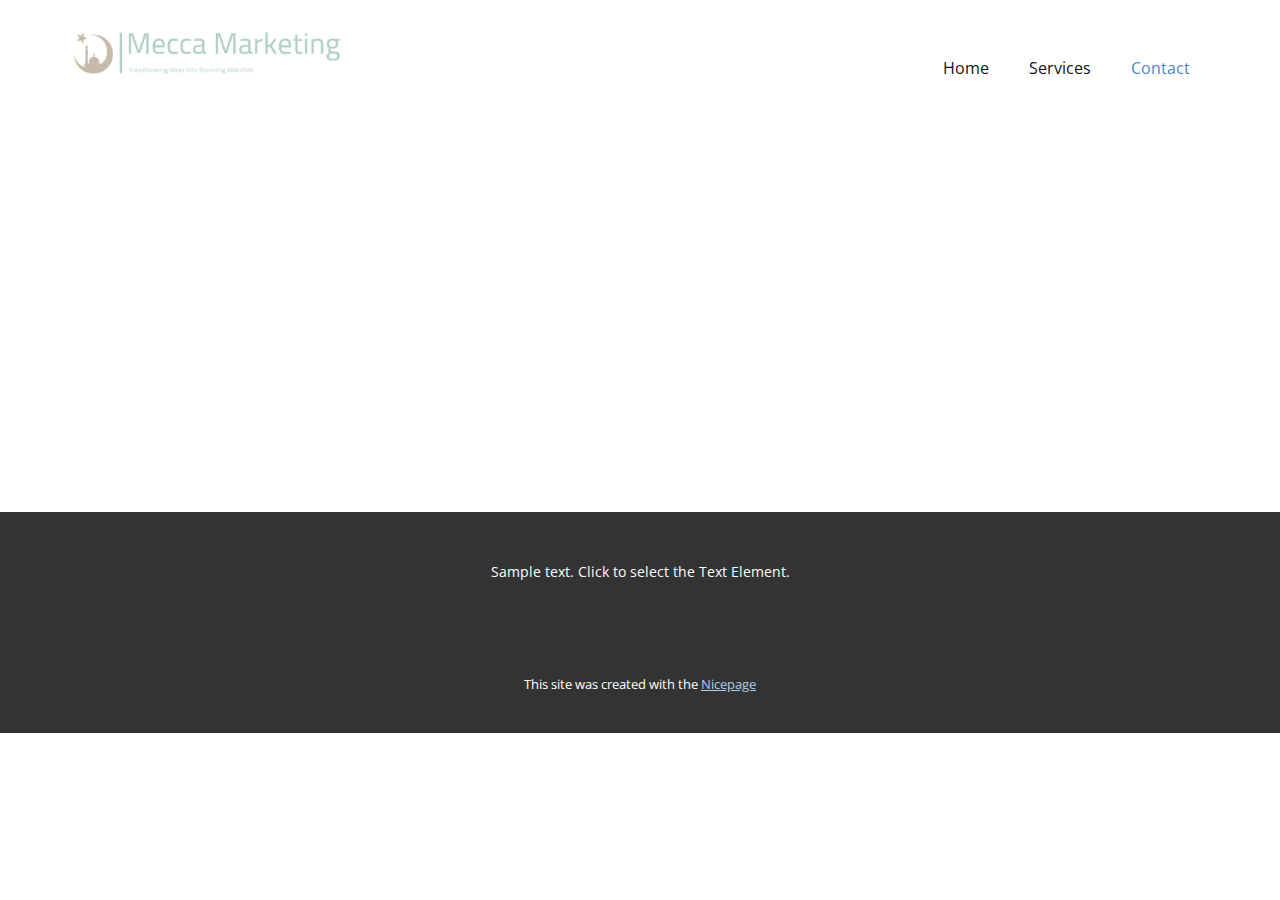
<file: Contact.html>
<!DOCTYPE html>
<html style="font-size: 16px;" lang="en"><head>
    <meta name="viewport" content="width=device-width, initial-scale=1.0">
    <meta charset="utf-8">
    <meta name="keywords" content="">
    <meta name="description" content="">
    <title>Contact</title>
    <link rel="stylesheet" href="nicepage.css" media="screen">
<link rel="stylesheet" href="Contact.css" media="screen">
    <script class="u-script" type="text/javascript" src="jquery.js" defer=""></script>
    <script class="u-script" type="text/javascript" src="nicepage.js" defer=""></script>
    <meta name="generator" content="Nicepage 6.14.4, nicepage.com">
    <link id="u-theme-google-font" rel="stylesheet" href="https://fonts.googleapis.com/css?family=Roboto:100,100i,300,300i,400,400i,500,500i,700,700i,900,900i|Open+Sans:300,300i,400,400i,500,500i,600,600i,700,700i,800,800i">
    
    
    
    <script type="application/ld+json">{
		"@context": "http://schema.org",
		"@type": "Organization",
		"name": "",
		"logo": "images/LOGO.png"
}</script>
    <meta name="theme-color" content="#478ac9">
    <meta property="og:title" content="Contact">
    <meta property="og:type" content="website">
  <meta data-intl-tel-input-cdn-path="intlTelInput/"></head>
  <body data-path-to-root="./" data-include-products="false" class="u-body u-xl-mode" data-lang="en"><header class="u-clearfix u-header u-header" id="sec-0345"><div class="u-clearfix u-sheet u-sheet-1">
        <a href="#" class="u-image u-logo u-image-1" data-image-width="2902" data-image-height="678">
          <img src="images/LOGO.png" class="u-logo-image u-logo-image-1">
        </a>
        <nav class="u-menu u-menu-one-level u-offcanvas u-menu-1">
          <div class="menu-collapse" style="font-size: 1rem; letter-spacing: 0px;">
            <a class="u-button-style u-custom-left-right-menu-spacing u-custom-padding-bottom u-custom-top-bottom-menu-spacing u-nav-link u-text-active-palette-1-base u-text-hover-palette-2-base" href="#">
              <svg class="u-svg-link" viewBox="0 0 24 24"><use xlink:href="#menu-hamburger"></use></svg>
              <svg class="u-svg-content" version="1.1" id="menu-hamburger" viewBox="0 0 16 16" x="0px" y="0px" xmlns:xlink="http://www.w3.org/1999/xlink" xmlns="http://www.w3.org/2000/svg"><g><rect y="1" width="16" height="2"></rect><rect y="7" width="16" height="2"></rect><rect y="13" width="16" height="2"></rect>
</g></svg>
            </a>
          </div>
          <div class="u-custom-menu u-nav-container">
            <ul class="u-nav u-unstyled u-nav-1"><li class="u-nav-item"><a class="u-button-style u-nav-link u-text-active-palette-1-base u-text-hover-palette-2-base" href="./" style="padding: 10px 20px;">Home</a>
</li><li class="u-nav-item"><a class="u-button-style u-nav-link u-text-active-palette-1-base u-text-hover-palette-2-base" href="Services.html" style="padding: 10px 20px;">Services</a>
</li><li class="u-nav-item"><a class="u-button-style u-nav-link u-text-active-palette-1-base u-text-hover-palette-2-base" href="Contact.html" style="padding: 10px 20px;">Contact</a>
</li></ul>
          </div>
          <div class="u-custom-menu u-nav-container-collapse">
            <div class="u-black u-container-style u-inner-container-layout u-opacity u-opacity-95 u-sidenav">
              <div class="u-inner-container-layout u-sidenav-overflow">
                <div class="u-menu-close"></div>
                <ul class="u-align-center u-nav u-popupmenu-items u-unstyled u-nav-2"><li class="u-nav-item"><a class="u-button-style u-nav-link" href="./">Home</a>
</li><li class="u-nav-item"><a class="u-button-style u-nav-link" href="Services.html">Services</a>
</li><li class="u-nav-item"><a class="u-button-style u-nav-link" href="Contact.html">Contact</a>
</li></ul>
              </div>
            </div>
            <div class="u-black u-menu-overlay u-opacity u-opacity-70"></div>
          </div>
        </nav>
      </div></header>
    <section class="u-clearfix u-section-1" id="sec-c5ef">
      <div class="u-clearfix u-sheet u-sheet-1"></div>
    </section>
    
    
    
    <footer class="u-align-center u-clearfix u-footer u-grey-80 u-footer" id="sec-b0c9"><div class="u-clearfix u-sheet u-sheet-1">
        <p class="u-small-text u-text u-text-variant u-text-1">Sample text. Click to select the Text Element.</p>
      </div></footer>
    <section class="u-backlink u-clearfix u-grey-80">
      <p class="u-text">
        <span>This site was created with the </span>
        <a class="u-link" href="https://nicepage.com/" target="_blank" rel="nofollow">
          <span>Nicepage</span>
        </a>
      </p>
    </section>
  
</body></html>
</file>
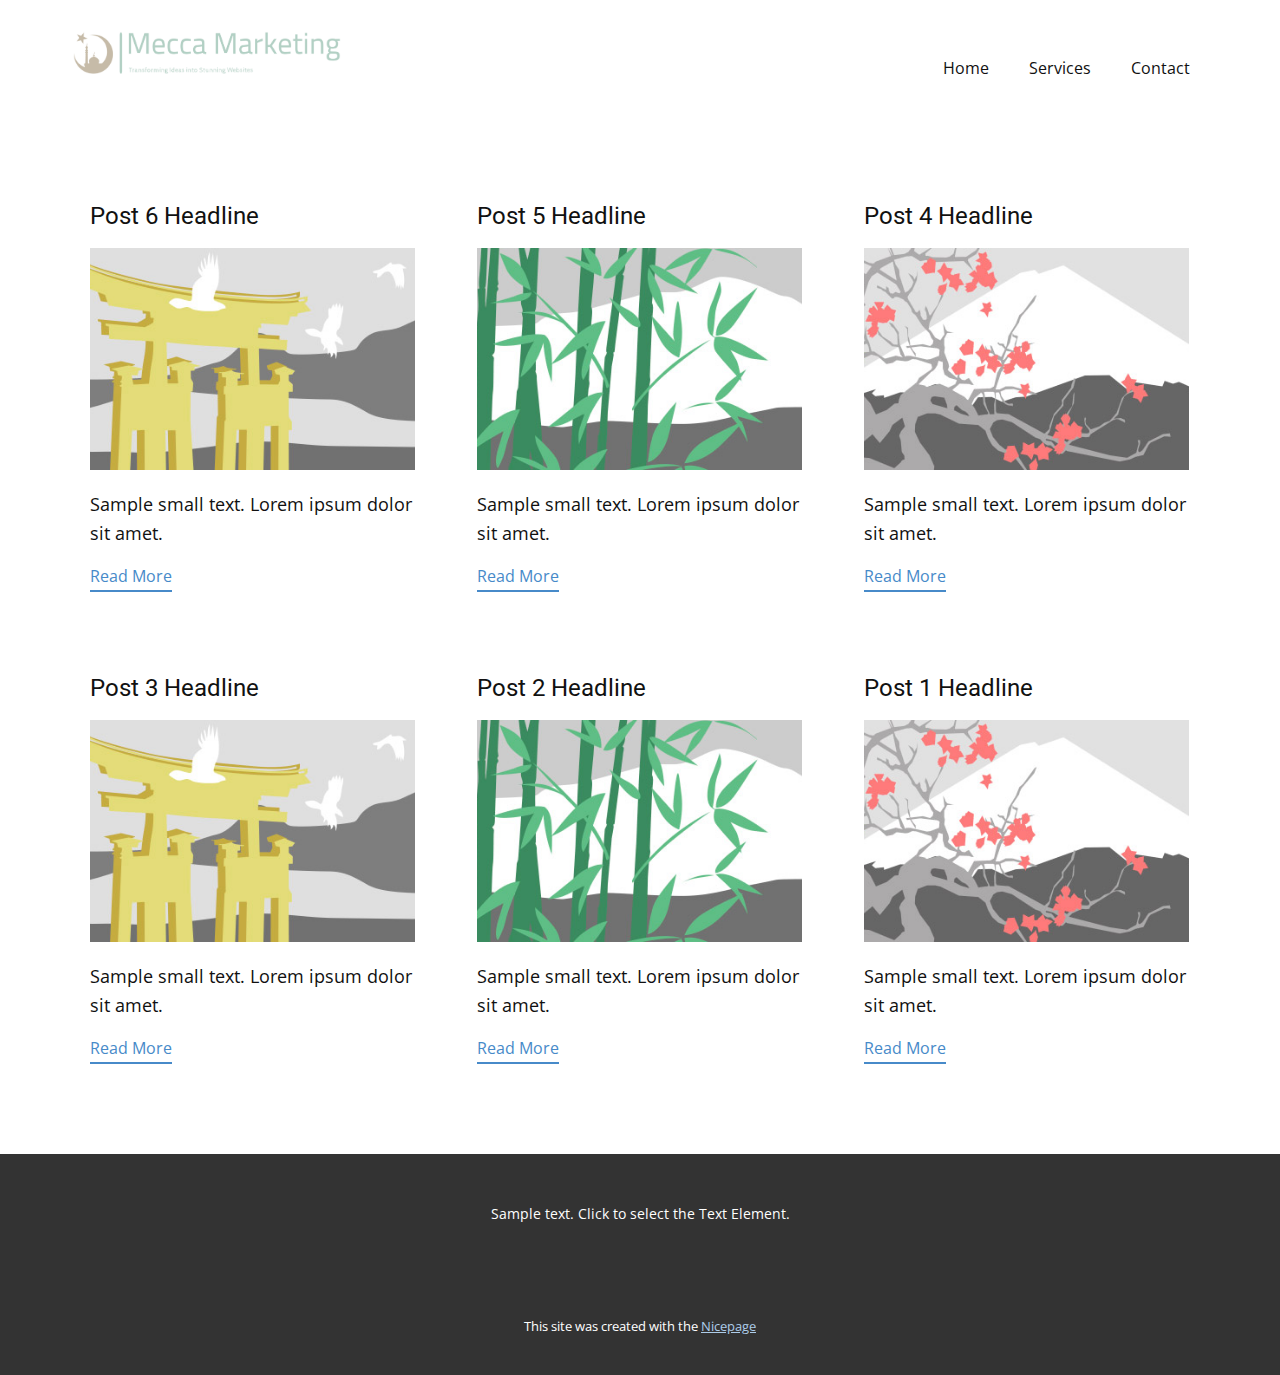
<file: blog/blog.html>
<!DOCTYPE html>
<html style="font-size: 16px;" lang="en"><head>
    <meta name="viewport" content="width=device-width, initial-scale=1.0">
    <meta charset="utf-8">
    <meta name="keywords" content="">
    <meta name="description" content="">
    <title>Blog</title>
    <link rel="stylesheet" href="../nicepage.css" media="screen">
<link rel="stylesheet" href="../Blog-Template.css" media="screen">
    <script class="u-script" type="text/javascript" src="../jquery.js" defer=""></script>
    <script class="u-script" type="text/javascript" src="../nicepage.js" defer=""></script>
    <meta name="generator" content="Nicepage 6.14.4, nicepage.com">
    <link id="u-theme-google-font" rel="stylesheet" href="https://fonts.googleapis.com/css?family=Roboto:100,100i,300,300i,400,400i,500,500i,700,700i,900,900i|Open+Sans:300,300i,400,400i,500,500i,600,600i,700,700i,800,800i">
    
    
    
    <script type="application/ld+json">{
		"@context": "http://schema.org",
		"@type": "Organization",
		"name": "",
		"logo": "images/LOGO.png"
}</script>
    <meta name="theme-color" content="#478ac9">
  <meta data-intl-tel-input-cdn-path="intlTelInput/"></head>
  <body data-path-to-root="./" data-include-products="false" class="u-body u-xl-mode" data-lang="en"><header class="u-clearfix u-header u-header" id="sec-0345"><div class="u-clearfix u-sheet u-sheet-1">
        <a href="#" class="u-image u-logo u-image-1" data-image-width="2902" data-image-height="678">
          <img src="../images/LOGO.png" class="u-logo-image u-logo-image-1">
        </a>
        <nav class="u-menu u-menu-one-level u-offcanvas u-menu-1">
          <div class="menu-collapse" style="font-size: 1rem; letter-spacing: 0px;">
            <a class="u-button-style u-custom-left-right-menu-spacing u-custom-padding-bottom u-custom-top-bottom-menu-spacing u-nav-link u-text-active-palette-1-base u-text-hover-palette-2-base" href="#">
              <svg class="u-svg-link" viewBox="0 0 24 24"><use xlink:href="#menu-hamburger"></use></svg>
              <svg class="u-svg-content" version="1.1" id="menu-hamburger" viewBox="0 0 16 16" x="0px" y="0px" xmlns:xlink="http://www.w3.org/1999/xlink" xmlns="http://www.w3.org/2000/svg"><g><rect y="1" width="16" height="2"></rect><rect y="7" width="16" height="2"></rect><rect y="13" width="16" height="2"></rect>
</g></svg>
            </a>
          </div>
          <div class="u-custom-menu u-nav-container">
            <ul class="u-nav u-unstyled u-nav-1"><li class="u-nav-item"><a class="u-button-style u-nav-link u-text-active-palette-1-base u-text-hover-palette-2-base" href="../" style="padding: 10px 20px;">Home</a>
</li><li class="u-nav-item"><a class="u-button-style u-nav-link u-text-active-palette-1-base u-text-hover-palette-2-base" href="../Services.html" style="padding: 10px 20px;">Services</a>
</li><li class="u-nav-item"><a class="u-button-style u-nav-link u-text-active-palette-1-base u-text-hover-palette-2-base" href="../Contact.html" style="padding: 10px 20px;">Contact</a>
</li></ul>
          </div>
          <div class="u-custom-menu u-nav-container-collapse">
            <div class="u-black u-container-style u-inner-container-layout u-opacity u-opacity-95 u-sidenav">
              <div class="u-inner-container-layout u-sidenav-overflow">
                <div class="u-menu-close"></div>
                <ul class="u-align-center u-nav u-popupmenu-items u-unstyled u-nav-2"><li class="u-nav-item"><a class="u-button-style u-nav-link" href="../">Home</a>
</li><li class="u-nav-item"><a class="u-button-style u-nav-link" href="../Services.html">Services</a>
</li><li class="u-nav-item"><a class="u-button-style u-nav-link" href="../Contact.html">Contact</a>
</li></ul>
              </div>
            </div>
            <div class="u-black u-menu-overlay u-opacity u-opacity-70"></div>
          </div>
        </nav>
      </div></header>
    <section class="u-clearfix u-section-1" id="sec-4534">
      <div class="u-clearfix u-sheet u-valign-middle u-sheet-1"><!--blog--><!--blog_options_json--><!--{"type":"Recent","source":"","tags":"","count":""}--><!--/blog_options_json-->
        <div class="u-blog u-expanded-width u-repeater u-repeater-1"><!--blog_post-->
          <div class="u-blog-post u-container-style u-repeater-item u-white u-repeater-item-1">
            <div class="u-container-layout u-similar-container u-valign-top u-container-layout-1"><!--blog_post_header-->
              <h4 class="u-blog-control u-text u-text-1">
                <a class="u-post-header-link" href="../blog/post-5.html">Post 6 Headline</a>
              </h4><!--/blog_post_header--><!--blog_post_image-->
              <a class="u-post-header-link" href="../blog/post-5.html"><img alt="" class="u-blog-control u-expanded-width u-image u-image-default u-image-1" src="../images/8ad73f3c.jpeg"></a><!--/blog_post_image--><!--blog_post_content-->
              <div class="u-blog-control u-post-content u-text u-text-2 fr-view">Sample small text. Lorem ipsum dolor sit amet.</div><!--/blog_post_content--><!--blog_post_readmore-->
              <a href="../blog/post-5.html" class="u-blog-control u-border-2 u-border-palette-1-base u-btn u-btn-rectangle u-button-style u-none u-btn-1"><!--blog_post_readmore_content--><!--options_json--><!--{"content":"","defaultValue":"Read More"}--><!--/options_json-->Read More<!--/blog_post_readmore_content--></a><!--/blog_post_readmore-->
            </div>
          </div><div class="u-blog-post u-container-style u-repeater-item u-video-cover u-white">
            <div class="u-container-layout u-similar-container u-valign-top u-container-layout-2"><!--blog_post_header-->
              <h4 class="u-blog-control u-text u-text-3">
                <a class="u-post-header-link" href="../blog/post-4.html">Post 5 Headline</a>
              </h4><!--/blog_post_header--><!--blog_post_image-->
              <a class="u-post-header-link" href="../blog/post-4.html"><img alt="" class="u-blog-control u-expanded-width u-image u-image-default u-image-2" src="../images/68f64b9d.jpeg"></a><!--/blog_post_image--><!--blog_post_content-->
              <div class="u-blog-control u-post-content u-text u-text-4 fr-view">Sample small text. Lorem ipsum dolor sit amet.</div><!--/blog_post_content--><!--blog_post_readmore-->
              <a href="../blog/post-4.html" class="u-blog-control u-border-2 u-border-palette-1-base u-btn u-btn-rectangle u-button-style u-none u-btn-2"><!--blog_post_readmore_content--><!--options_json--><!--{"content":"","defaultValue":"Read More"}--><!--/options_json-->Read More<!--/blog_post_readmore_content--></a><!--/blog_post_readmore-->
            </div>
          </div><div class="u-blog-post u-container-style u-repeater-item u-video-cover u-white">
            <div class="u-container-layout u-similar-container u-valign-top u-container-layout-3"><!--blog_post_header-->
              <h4 class="u-blog-control u-text u-text-5">
                <a class="u-post-header-link" href="../blog/post-3.html">Post 4 Headline</a>
              </h4><!--/blog_post_header--><!--blog_post_image-->
              <a class="u-post-header-link" href="../blog/post-3.html"><img alt="" class="u-blog-control u-expanded-width u-image u-image-default u-image-3" src="../images/0fd3416c.jpeg"></a><!--/blog_post_image--><!--blog_post_content-->
              <div class="u-blog-control u-post-content u-text u-text-6 fr-view">Sample small text. Lorem ipsum dolor sit amet.</div><!--/blog_post_content--><!--blog_post_readmore-->
              <a href="../blog/post-3.html" class="u-blog-control u-border-2 u-border-palette-1-base u-btn u-btn-rectangle u-button-style u-none u-btn-3"><!--blog_post_readmore_content--><!--options_json--><!--{"content":"","defaultValue":"Read More"}--><!--/options_json-->Read More<!--/blog_post_readmore_content--></a><!--/blog_post_readmore-->
            </div>
          </div><div class="u-blog-post u-container-style u-repeater-item u-white u-repeater-item-1">
            <div class="u-container-layout u-similar-container u-valign-top u-container-layout-1"><!--blog_post_header-->
              <h4 class="u-blog-control u-text u-text-1">
                <a class="u-post-header-link" href="../blog/post-2.html">Post 3 Headline</a>
              </h4><!--/blog_post_header--><!--blog_post_image-->
              <a class="u-post-header-link" href="../blog/post-2.html"><img alt="" class="u-blog-control u-expanded-width u-image u-image-default u-image-1" src="../images/8ad73f3c.jpeg"></a><!--/blog_post_image--><!--blog_post_content-->
              <div class="u-blog-control u-post-content u-text u-text-2 fr-view">Sample small text. Lorem ipsum dolor sit amet.</div><!--/blog_post_content--><!--blog_post_readmore-->
              <a href="../blog/post-2.html" class="u-blog-control u-border-2 u-border-palette-1-base u-btn u-btn-rectangle u-button-style u-none u-btn-1"><!--blog_post_readmore_content--><!--options_json--><!--{"content":"","defaultValue":"Read More"}--><!--/options_json-->Read More<!--/blog_post_readmore_content--></a><!--/blog_post_readmore-->
            </div>
          </div><div class="u-blog-post u-container-style u-repeater-item u-video-cover u-white">
            <div class="u-container-layout u-similar-container u-valign-top u-container-layout-2"><!--blog_post_header-->
              <h4 class="u-blog-control u-text u-text-3">
                <a class="u-post-header-link" href="../blog/post-1.html">Post 2 Headline</a>
              </h4><!--/blog_post_header--><!--blog_post_image-->
              <a class="u-post-header-link" href="../blog/post-1.html"><img alt="" class="u-blog-control u-expanded-width u-image u-image-default u-image-2" src="../images/68f64b9d.jpeg"></a><!--/blog_post_image--><!--blog_post_content-->
              <div class="u-blog-control u-post-content u-text u-text-4 fr-view">Sample small text. Lorem ipsum dolor sit amet.</div><!--/blog_post_content--><!--blog_post_readmore-->
              <a href="../blog/post-1.html" class="u-blog-control u-border-2 u-border-palette-1-base u-btn u-btn-rectangle u-button-style u-none u-btn-2"><!--blog_post_readmore_content--><!--options_json--><!--{"content":"","defaultValue":"Read More"}--><!--/options_json-->Read More<!--/blog_post_readmore_content--></a><!--/blog_post_readmore-->
            </div>
          </div><div class="u-blog-post u-container-style u-repeater-item u-video-cover u-white">
            <div class="u-container-layout u-similar-container u-valign-top u-container-layout-3"><!--blog_post_header-->
              <h4 class="u-blog-control u-text u-text-5">
                <a class="u-post-header-link" href="../blog/post.html">Post 1 Headline</a>
              </h4><!--/blog_post_header--><!--blog_post_image-->
              <a class="u-post-header-link" href="../blog/post.html"><img alt="" class="u-blog-control u-expanded-width u-image u-image-default u-image-3" src="../images/0fd3416c.jpeg"></a><!--/blog_post_image--><!--blog_post_content-->
              <div class="u-blog-control u-post-content u-text u-text-6 fr-view">Sample small text. Lorem ipsum dolor sit amet.</div><!--/blog_post_content--><!--blog_post_readmore-->
              <a href="../blog/post.html" class="u-blog-control u-border-2 u-border-palette-1-base u-btn u-btn-rectangle u-button-style u-none u-btn-3"><!--blog_post_readmore_content--><!--options_json--><!--{"content":"","defaultValue":"Read More"}--><!--/options_json-->Read More<!--/blog_post_readmore_content--></a><!--/blog_post_readmore-->
            </div>
          </div><!--/blog_post--><!--blog_post-->
          <!--/blog_post--><!--blog_post-->
          <!--/blog_post-->
        </div><!--/blog-->
      </div>
    </section>
    
    
    
    <footer class="u-align-center u-clearfix u-footer u-grey-80 u-footer" id="sec-b0c9"><div class="u-clearfix u-sheet u-sheet-1">
        <p class="u-small-text u-text u-text-variant u-text-1">Sample text. Click to select the Text Element.</p>
      </div></footer>
    <section class="u-backlink u-clearfix u-grey-80">
      <p class="u-text">
        <span>This site was created with the </span>
        <a class="u-link" href="https://nicepage.com/" target="_blank" rel="nofollow">
          <span>Nicepage</span>
        </a>
      </p>
    </section>
  
</body></html>
</file>
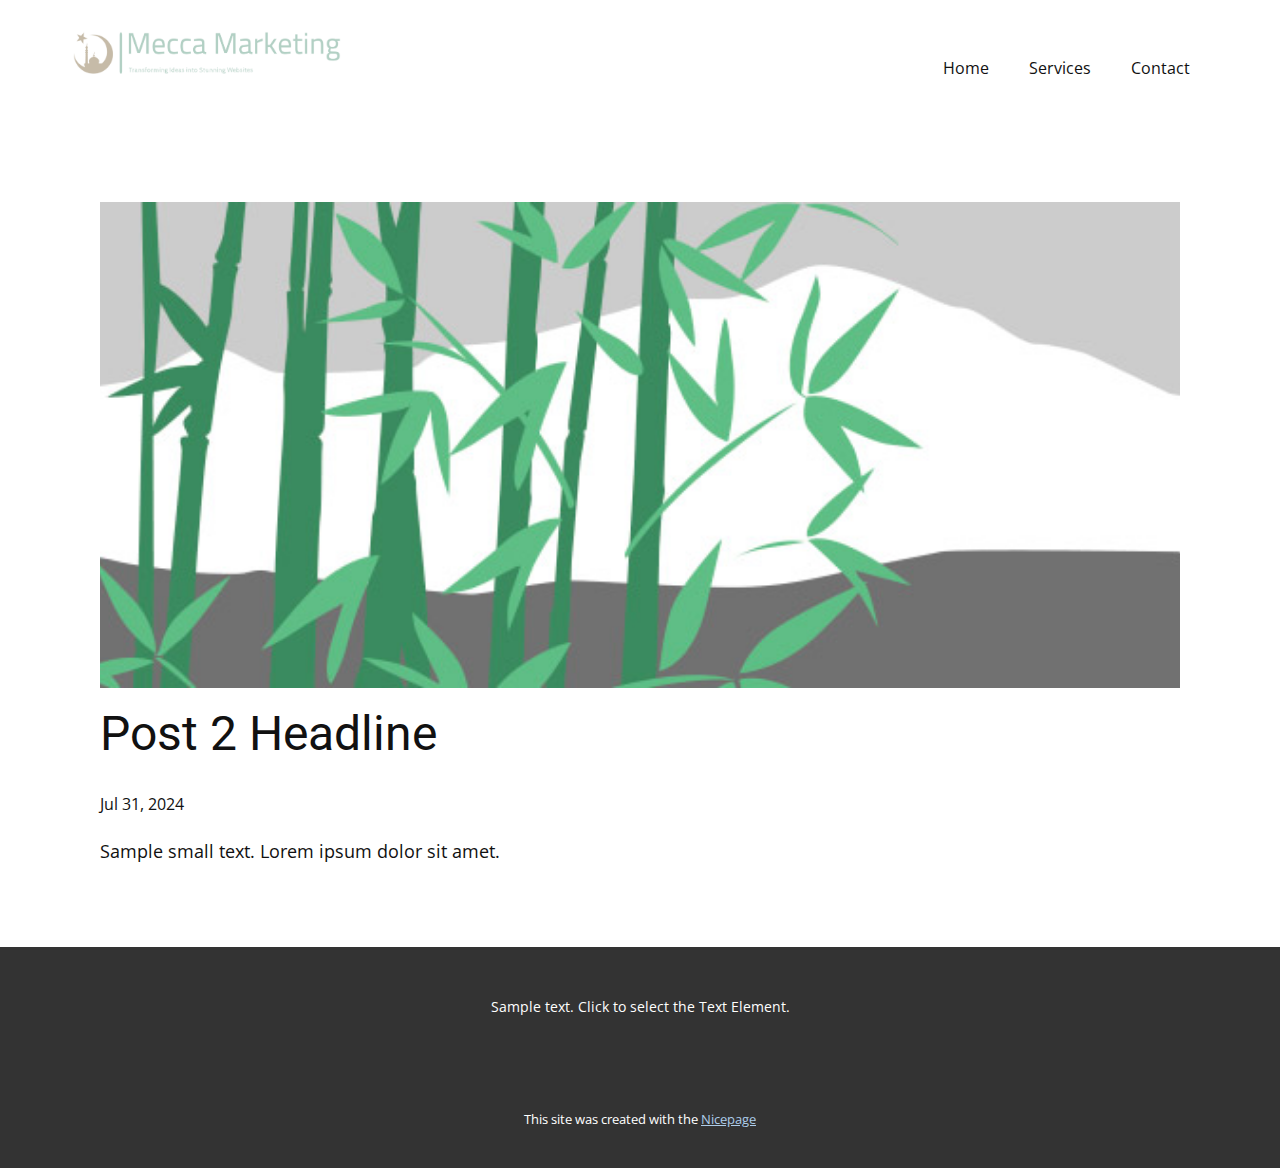
<file: blog/post-1.html>
<!DOCTYPE html>
<html style="font-size: 16px;" lang="en"><head>
    <meta name="viewport" content="width=device-width, initial-scale=1.0">
    <meta charset="utf-8">
    <meta name="keywords" content="Post 1 Headline">
    <meta name="description" content="">
    <title>Post 2 Headline</title>
    <link rel="stylesheet" href="../nicepage.css" media="screen">
<link rel="stylesheet" href="../Post-Template.css" media="screen">
    <script class="u-script" type="text/javascript" src="../jquery.js" defer=""></script>
    <script class="u-script" type="text/javascript" src="../nicepage.js" defer=""></script>
    <meta name="generator" content="Nicepage 6.14.4, nicepage.com">
    <link id="u-theme-google-font" rel="stylesheet" href="https://fonts.googleapis.com/css?family=Roboto:100,100i,300,300i,400,400i,500,500i,700,700i,900,900i|Open+Sans:300,300i,400,400i,500,500i,600,600i,700,700i,800,800i">
    
    
    
    <script type="application/ld+json">{
		"@context": "http://schema.org",
		"@type": "Organization",
		"name": "",
		"logo": "images/LOGO.png"
}</script>
    <meta name="theme-color" content="#478ac9">
  <meta data-intl-tel-input-cdn-path="intlTelInput/"></head>
  <body data-path-to-root="./" data-include-products="false" class="u-body u-xl-mode" data-lang="en"><header class="u-clearfix u-header u-header" id="sec-0345"><div class="u-clearfix u-sheet u-sheet-1">
        <a href="#" class="u-image u-logo u-image-1" data-image-width="2902" data-image-height="678">
          <img src="../images/LOGO.png" class="u-logo-image u-logo-image-1">
        </a>
        <nav class="u-menu u-menu-one-level u-offcanvas u-menu-1">
          <div class="menu-collapse" style="font-size: 1rem; letter-spacing: 0px;">
            <a class="u-button-style u-custom-left-right-menu-spacing u-custom-padding-bottom u-custom-top-bottom-menu-spacing u-nav-link u-text-active-palette-1-base u-text-hover-palette-2-base" href="#">
              <svg class="u-svg-link" viewBox="0 0 24 24"><use xlink:href="#menu-hamburger"></use></svg>
              <svg class="u-svg-content" version="1.1" id="menu-hamburger" viewBox="0 0 16 16" x="0px" y="0px" xmlns:xlink="http://www.w3.org/1999/xlink" xmlns="http://www.w3.org/2000/svg"><g><rect y="1" width="16" height="2"></rect><rect y="7" width="16" height="2"></rect><rect y="13" width="16" height="2"></rect>
</g></svg>
            </a>
          </div>
          <div class="u-custom-menu u-nav-container">
            <ul class="u-nav u-unstyled u-nav-1"><li class="u-nav-item"><a class="u-button-style u-nav-link u-text-active-palette-1-base u-text-hover-palette-2-base" href="../" style="padding: 10px 20px;">Home</a>
</li><li class="u-nav-item"><a class="u-button-style u-nav-link u-text-active-palette-1-base u-text-hover-palette-2-base" href="../Services.html" style="padding: 10px 20px;">Services</a>
</li><li class="u-nav-item"><a class="u-button-style u-nav-link u-text-active-palette-1-base u-text-hover-palette-2-base" href="../Contact.html" style="padding: 10px 20px;">Contact</a>
</li></ul>
          </div>
          <div class="u-custom-menu u-nav-container-collapse">
            <div class="u-black u-container-style u-inner-container-layout u-opacity u-opacity-95 u-sidenav">
              <div class="u-inner-container-layout u-sidenav-overflow">
                <div class="u-menu-close"></div>
                <ul class="u-align-center u-nav u-popupmenu-items u-unstyled u-nav-2"><li class="u-nav-item"><a class="u-button-style u-nav-link" href="../">Home</a>
</li><li class="u-nav-item"><a class="u-button-style u-nav-link" href="../Services.html">Services</a>
</li><li class="u-nav-item"><a class="u-button-style u-nav-link" href="../Contact.html">Contact</a>
</li></ul>
              </div>
            </div>
            <div class="u-black u-menu-overlay u-opacity u-opacity-70"></div>
          </div>
        </nav>
      </div></header>
    <section class="u-align-center u-clearfix u-section-1" id="sec-f5d6">
      <div class="u-clearfix u-sheet u-valign-middle-md u-valign-middle-sm u-valign-middle-xs u-sheet-1"><!--post_details--><!--post_details_options_json--><!--{"source":""}--><!--/post_details_options_json--><!--blog_post-->
        <div class="u-container-style u-expanded-width u-post-details u-post-details-1">
          <div class="u-container-layout u-valign-middle u-container-layout-1"><!--blog_post_image-->
            <img alt="" class="u-blog-control u-expanded-width u-image u-image-default u-image-1" src="../images/68f64b9d.jpeg"><!--/blog_post_image--><!--blog_post_header-->
            <h2 class="u-blog-control u-text u-text-1">Post 2 Headline</h2><!--/blog_post_header--><!--blog_post_metadata-->
            <div class="u-blog-control u-metadata u-metadata-1"><!--blog_post_metadata_date-->
              <span class="u-meta-date u-meta-icon">Jul 31, 2024</span><!--/blog_post_metadata_date--><!--blog_post_metadata_category-->
              <!--/blog_post_metadata_category--><!--blog_post_metadata_comments-->
              <!--/blog_post_metadata_comments-->
            </div><!--/blog_post_metadata--><!--blog_post_content-->
            <div class="u-align-justify u-blog-control u-post-content u-text u-text-2 fr-view">
  Sample small text. Lorem ipsum dolor sit amet.
  </div><!--/blog_post_content-->
          </div>
        </div><!--/blog_post--><!--/post_details-->
      </div>
    </section>
    
    
    
    <footer class="u-align-center u-clearfix u-footer u-grey-80 u-footer" id="sec-b0c9"><div class="u-clearfix u-sheet u-sheet-1">
        <p class="u-small-text u-text u-text-variant u-text-1">Sample text. Click to select the Text Element.</p>
      </div></footer>
    <section class="u-backlink u-clearfix u-grey-80">
      <p class="u-text">
        <span>This site was created with the </span>
        <a class="u-link" href="https://nicepage.com/" target="_blank" rel="nofollow">
          <span>Nicepage</span>
        </a>
      </p>
    </section>
  
</body></html>
</file>
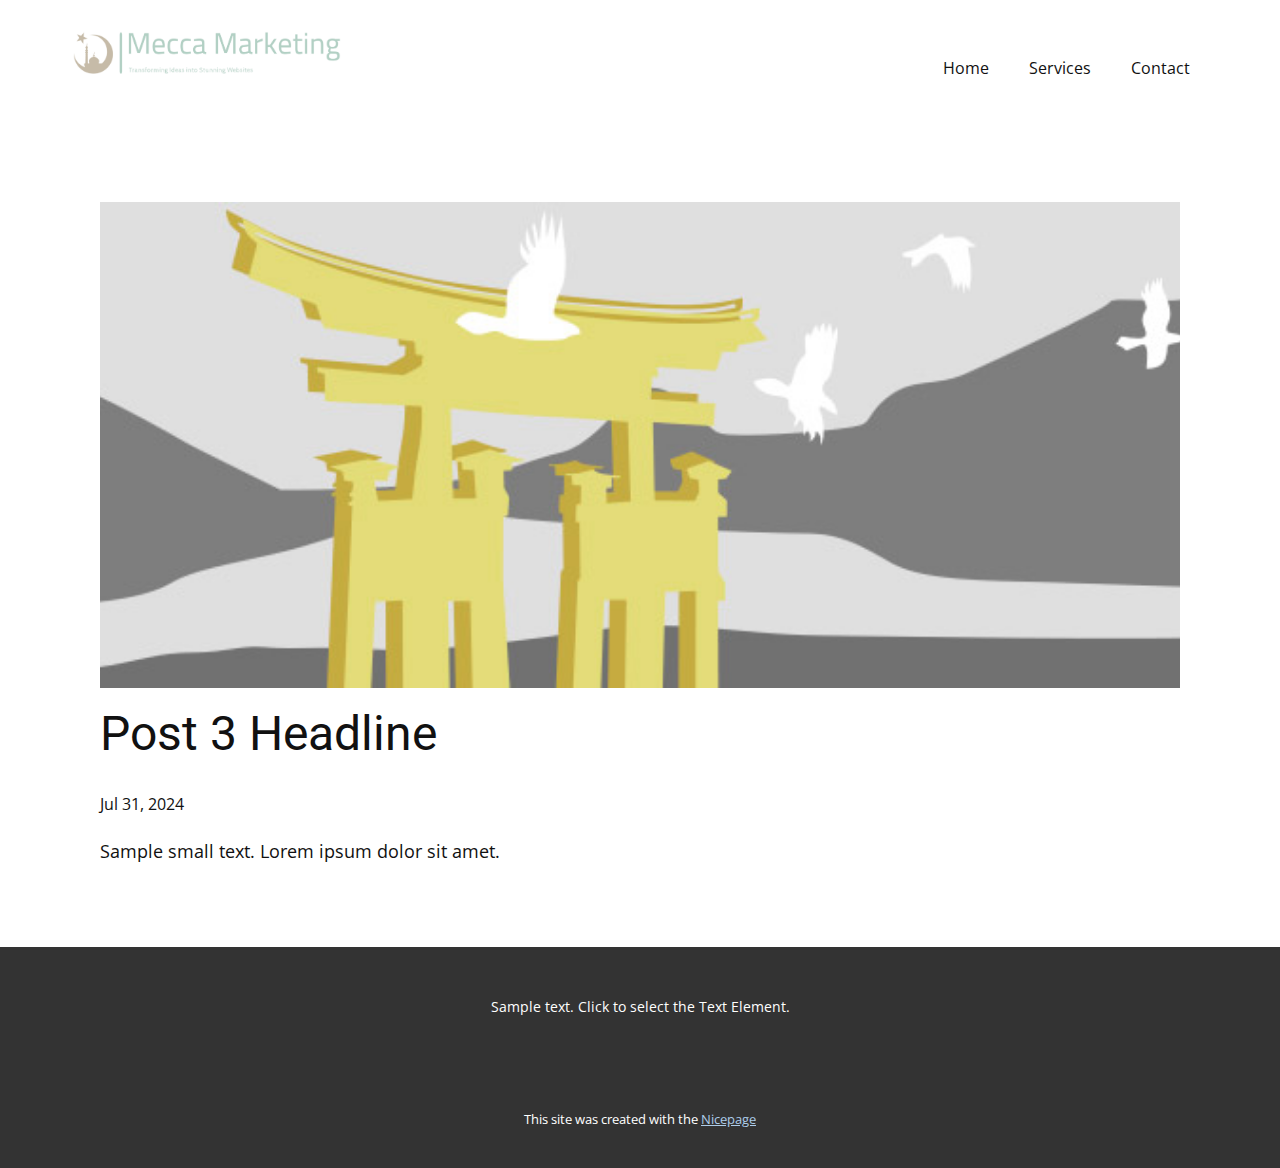
<file: blog/post-2.html>
<!DOCTYPE html>
<html style="font-size: 16px;" lang="en"><head>
    <meta name="viewport" content="width=device-width, initial-scale=1.0">
    <meta charset="utf-8">
    <meta name="keywords" content="Post 1 Headline">
    <meta name="description" content="">
    <title>Post 3 Headline</title>
    <link rel="stylesheet" href="../nicepage.css" media="screen">
<link rel="stylesheet" href="../Post-Template.css" media="screen">
    <script class="u-script" type="text/javascript" src="../jquery.js" defer=""></script>
    <script class="u-script" type="text/javascript" src="../nicepage.js" defer=""></script>
    <meta name="generator" content="Nicepage 6.14.4, nicepage.com">
    <link id="u-theme-google-font" rel="stylesheet" href="https://fonts.googleapis.com/css?family=Roboto:100,100i,300,300i,400,400i,500,500i,700,700i,900,900i|Open+Sans:300,300i,400,400i,500,500i,600,600i,700,700i,800,800i">
    
    
    
    <script type="application/ld+json">{
		"@context": "http://schema.org",
		"@type": "Organization",
		"name": "",
		"logo": "images/LOGO.png"
}</script>
    <meta name="theme-color" content="#478ac9">
  <meta data-intl-tel-input-cdn-path="intlTelInput/"></head>
  <body data-path-to-root="./" data-include-products="false" class="u-body u-xl-mode" data-lang="en"><header class="u-clearfix u-header u-header" id="sec-0345"><div class="u-clearfix u-sheet u-sheet-1">
        <a href="#" class="u-image u-logo u-image-1" data-image-width="2902" data-image-height="678">
          <img src="../images/LOGO.png" class="u-logo-image u-logo-image-1">
        </a>
        <nav class="u-menu u-menu-one-level u-offcanvas u-menu-1">
          <div class="menu-collapse" style="font-size: 1rem; letter-spacing: 0px;">
            <a class="u-button-style u-custom-left-right-menu-spacing u-custom-padding-bottom u-custom-top-bottom-menu-spacing u-nav-link u-text-active-palette-1-base u-text-hover-palette-2-base" href="#">
              <svg class="u-svg-link" viewBox="0 0 24 24"><use xlink:href="#menu-hamburger"></use></svg>
              <svg class="u-svg-content" version="1.1" id="menu-hamburger" viewBox="0 0 16 16" x="0px" y="0px" xmlns:xlink="http://www.w3.org/1999/xlink" xmlns="http://www.w3.org/2000/svg"><g><rect y="1" width="16" height="2"></rect><rect y="7" width="16" height="2"></rect><rect y="13" width="16" height="2"></rect>
</g></svg>
            </a>
          </div>
          <div class="u-custom-menu u-nav-container">
            <ul class="u-nav u-unstyled u-nav-1"><li class="u-nav-item"><a class="u-button-style u-nav-link u-text-active-palette-1-base u-text-hover-palette-2-base" href="../" style="padding: 10px 20px;">Home</a>
</li><li class="u-nav-item"><a class="u-button-style u-nav-link u-text-active-palette-1-base u-text-hover-palette-2-base" href="../Services.html" style="padding: 10px 20px;">Services</a>
</li><li class="u-nav-item"><a class="u-button-style u-nav-link u-text-active-palette-1-base u-text-hover-palette-2-base" href="../Contact.html" style="padding: 10px 20px;">Contact</a>
</li></ul>
          </div>
          <div class="u-custom-menu u-nav-container-collapse">
            <div class="u-black u-container-style u-inner-container-layout u-opacity u-opacity-95 u-sidenav">
              <div class="u-inner-container-layout u-sidenav-overflow">
                <div class="u-menu-close"></div>
                <ul class="u-align-center u-nav u-popupmenu-items u-unstyled u-nav-2"><li class="u-nav-item"><a class="u-button-style u-nav-link" href="../">Home</a>
</li><li class="u-nav-item"><a class="u-button-style u-nav-link" href="../Services.html">Services</a>
</li><li class="u-nav-item"><a class="u-button-style u-nav-link" href="../Contact.html">Contact</a>
</li></ul>
              </div>
            </div>
            <div class="u-black u-menu-overlay u-opacity u-opacity-70"></div>
          </div>
        </nav>
      </div></header>
    <section class="u-align-center u-clearfix u-section-1" id="sec-f5d6">
      <div class="u-clearfix u-sheet u-valign-middle-md u-valign-middle-sm u-valign-middle-xs u-sheet-1"><!--post_details--><!--post_details_options_json--><!--{"source":""}--><!--/post_details_options_json--><!--blog_post-->
        <div class="u-container-style u-expanded-width u-post-details u-post-details-1">
          <div class="u-container-layout u-valign-middle u-container-layout-1"><!--blog_post_image-->
            <img alt="" class="u-blog-control u-expanded-width u-image u-image-default u-image-1" src="../images/8ad73f3c.jpeg"><!--/blog_post_image--><!--blog_post_header-->
            <h2 class="u-blog-control u-text u-text-1">Post 3 Headline</h2><!--/blog_post_header--><!--blog_post_metadata-->
            <div class="u-blog-control u-metadata u-metadata-1"><!--blog_post_metadata_date-->
              <span class="u-meta-date u-meta-icon">Jul 31, 2024</span><!--/blog_post_metadata_date--><!--blog_post_metadata_category-->
              <!--/blog_post_metadata_category--><!--blog_post_metadata_comments-->
              <!--/blog_post_metadata_comments-->
            </div><!--/blog_post_metadata--><!--blog_post_content-->
            <div class="u-align-justify u-blog-control u-post-content u-text u-text-2 fr-view">
  Sample small text. Lorem ipsum dolor sit amet.
  </div><!--/blog_post_content-->
          </div>
        </div><!--/blog_post--><!--/post_details-->
      </div>
    </section>
    
    
    
    <footer class="u-align-center u-clearfix u-footer u-grey-80 u-footer" id="sec-b0c9"><div class="u-clearfix u-sheet u-sheet-1">
        <p class="u-small-text u-text u-text-variant u-text-1">Sample text. Click to select the Text Element.</p>
      </div></footer>
    <section class="u-backlink u-clearfix u-grey-80">
      <p class="u-text">
        <span>This site was created with the </span>
        <a class="u-link" href="https://nicepage.com/" target="_blank" rel="nofollow">
          <span>Nicepage</span>
        </a>
      </p>
    </section>
  
</body></html>
</file>
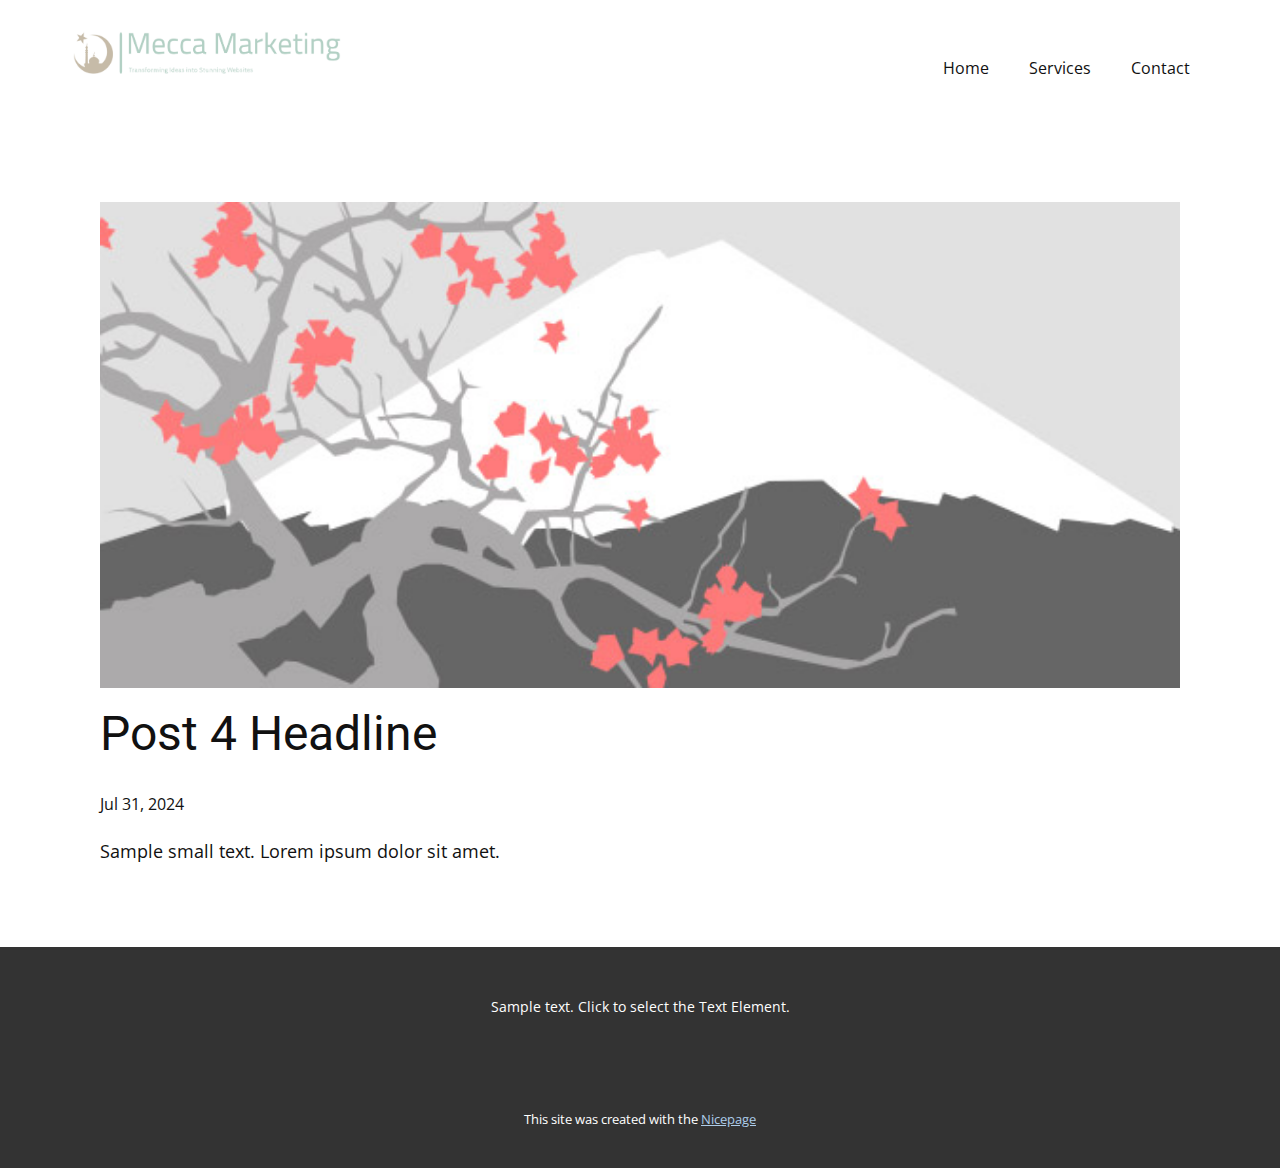
<file: blog/post-3.html>
<!DOCTYPE html>
<html style="font-size: 16px;" lang="en"><head>
    <meta name="viewport" content="width=device-width, initial-scale=1.0">
    <meta charset="utf-8">
    <meta name="keywords" content="Post 1 Headline">
    <meta name="description" content="">
    <title>Post 4 Headline</title>
    <link rel="stylesheet" href="../nicepage.css" media="screen">
<link rel="stylesheet" href="../Post-Template.css" media="screen">
    <script class="u-script" type="text/javascript" src="../jquery.js" defer=""></script>
    <script class="u-script" type="text/javascript" src="../nicepage.js" defer=""></script>
    <meta name="generator" content="Nicepage 6.14.4, nicepage.com">
    <link id="u-theme-google-font" rel="stylesheet" href="https://fonts.googleapis.com/css?family=Roboto:100,100i,300,300i,400,400i,500,500i,700,700i,900,900i|Open+Sans:300,300i,400,400i,500,500i,600,600i,700,700i,800,800i">
    
    
    
    <script type="application/ld+json">{
		"@context": "http://schema.org",
		"@type": "Organization",
		"name": "",
		"logo": "images/LOGO.png"
}</script>
    <meta name="theme-color" content="#478ac9">
  <meta data-intl-tel-input-cdn-path="intlTelInput/"></head>
  <body data-path-to-root="./" data-include-products="false" class="u-body u-xl-mode" data-lang="en"><header class="u-clearfix u-header u-header" id="sec-0345"><div class="u-clearfix u-sheet u-sheet-1">
        <a href="#" class="u-image u-logo u-image-1" data-image-width="2902" data-image-height="678">
          <img src="../images/LOGO.png" class="u-logo-image u-logo-image-1">
        </a>
        <nav class="u-menu u-menu-one-level u-offcanvas u-menu-1">
          <div class="menu-collapse" style="font-size: 1rem; letter-spacing: 0px;">
            <a class="u-button-style u-custom-left-right-menu-spacing u-custom-padding-bottom u-custom-top-bottom-menu-spacing u-nav-link u-text-active-palette-1-base u-text-hover-palette-2-base" href="#">
              <svg class="u-svg-link" viewBox="0 0 24 24"><use xlink:href="#menu-hamburger"></use></svg>
              <svg class="u-svg-content" version="1.1" id="menu-hamburger" viewBox="0 0 16 16" x="0px" y="0px" xmlns:xlink="http://www.w3.org/1999/xlink" xmlns="http://www.w3.org/2000/svg"><g><rect y="1" width="16" height="2"></rect><rect y="7" width="16" height="2"></rect><rect y="13" width="16" height="2"></rect>
</g></svg>
            </a>
          </div>
          <div class="u-custom-menu u-nav-container">
            <ul class="u-nav u-unstyled u-nav-1"><li class="u-nav-item"><a class="u-button-style u-nav-link u-text-active-palette-1-base u-text-hover-palette-2-base" href="../" style="padding: 10px 20px;">Home</a>
</li><li class="u-nav-item"><a class="u-button-style u-nav-link u-text-active-palette-1-base u-text-hover-palette-2-base" href="../Services.html" style="padding: 10px 20px;">Services</a>
</li><li class="u-nav-item"><a class="u-button-style u-nav-link u-text-active-palette-1-base u-text-hover-palette-2-base" href="../Contact.html" style="padding: 10px 20px;">Contact</a>
</li></ul>
          </div>
          <div class="u-custom-menu u-nav-container-collapse">
            <div class="u-black u-container-style u-inner-container-layout u-opacity u-opacity-95 u-sidenav">
              <div class="u-inner-container-layout u-sidenav-overflow">
                <div class="u-menu-close"></div>
                <ul class="u-align-center u-nav u-popupmenu-items u-unstyled u-nav-2"><li class="u-nav-item"><a class="u-button-style u-nav-link" href="../">Home</a>
</li><li class="u-nav-item"><a class="u-button-style u-nav-link" href="../Services.html">Services</a>
</li><li class="u-nav-item"><a class="u-button-style u-nav-link" href="../Contact.html">Contact</a>
</li></ul>
              </div>
            </div>
            <div class="u-black u-menu-overlay u-opacity u-opacity-70"></div>
          </div>
        </nav>
      </div></header>
    <section class="u-align-center u-clearfix u-section-1" id="sec-f5d6">
      <div class="u-clearfix u-sheet u-valign-middle-md u-valign-middle-sm u-valign-middle-xs u-sheet-1"><!--post_details--><!--post_details_options_json--><!--{"source":""}--><!--/post_details_options_json--><!--blog_post-->
        <div class="u-container-style u-expanded-width u-post-details u-post-details-1">
          <div class="u-container-layout u-valign-middle u-container-layout-1"><!--blog_post_image-->
            <img alt="" class="u-blog-control u-expanded-width u-image u-image-default u-image-1" src="../images/0fd3416c.jpeg"><!--/blog_post_image--><!--blog_post_header-->
            <h2 class="u-blog-control u-text u-text-1">Post 4 Headline</h2><!--/blog_post_header--><!--blog_post_metadata-->
            <div class="u-blog-control u-metadata u-metadata-1"><!--blog_post_metadata_date-->
              <span class="u-meta-date u-meta-icon">Jul 31, 2024</span><!--/blog_post_metadata_date--><!--blog_post_metadata_category-->
              <!--/blog_post_metadata_category--><!--blog_post_metadata_comments-->
              <!--/blog_post_metadata_comments-->
            </div><!--/blog_post_metadata--><!--blog_post_content-->
            <div class="u-align-justify u-blog-control u-post-content u-text u-text-2 fr-view">
  Sample small text. Lorem ipsum dolor sit amet.
  </div><!--/blog_post_content-->
          </div>
        </div><!--/blog_post--><!--/post_details-->
      </div>
    </section>
    
    
    
    <footer class="u-align-center u-clearfix u-footer u-grey-80 u-footer" id="sec-b0c9"><div class="u-clearfix u-sheet u-sheet-1">
        <p class="u-small-text u-text u-text-variant u-text-1">Sample text. Click to select the Text Element.</p>
      </div></footer>
    <section class="u-backlink u-clearfix u-grey-80">
      <p class="u-text">
        <span>This site was created with the </span>
        <a class="u-link" href="https://nicepage.com/" target="_blank" rel="nofollow">
          <span>Nicepage</span>
        </a>
      </p>
    </section>
  
</body></html>
</file>
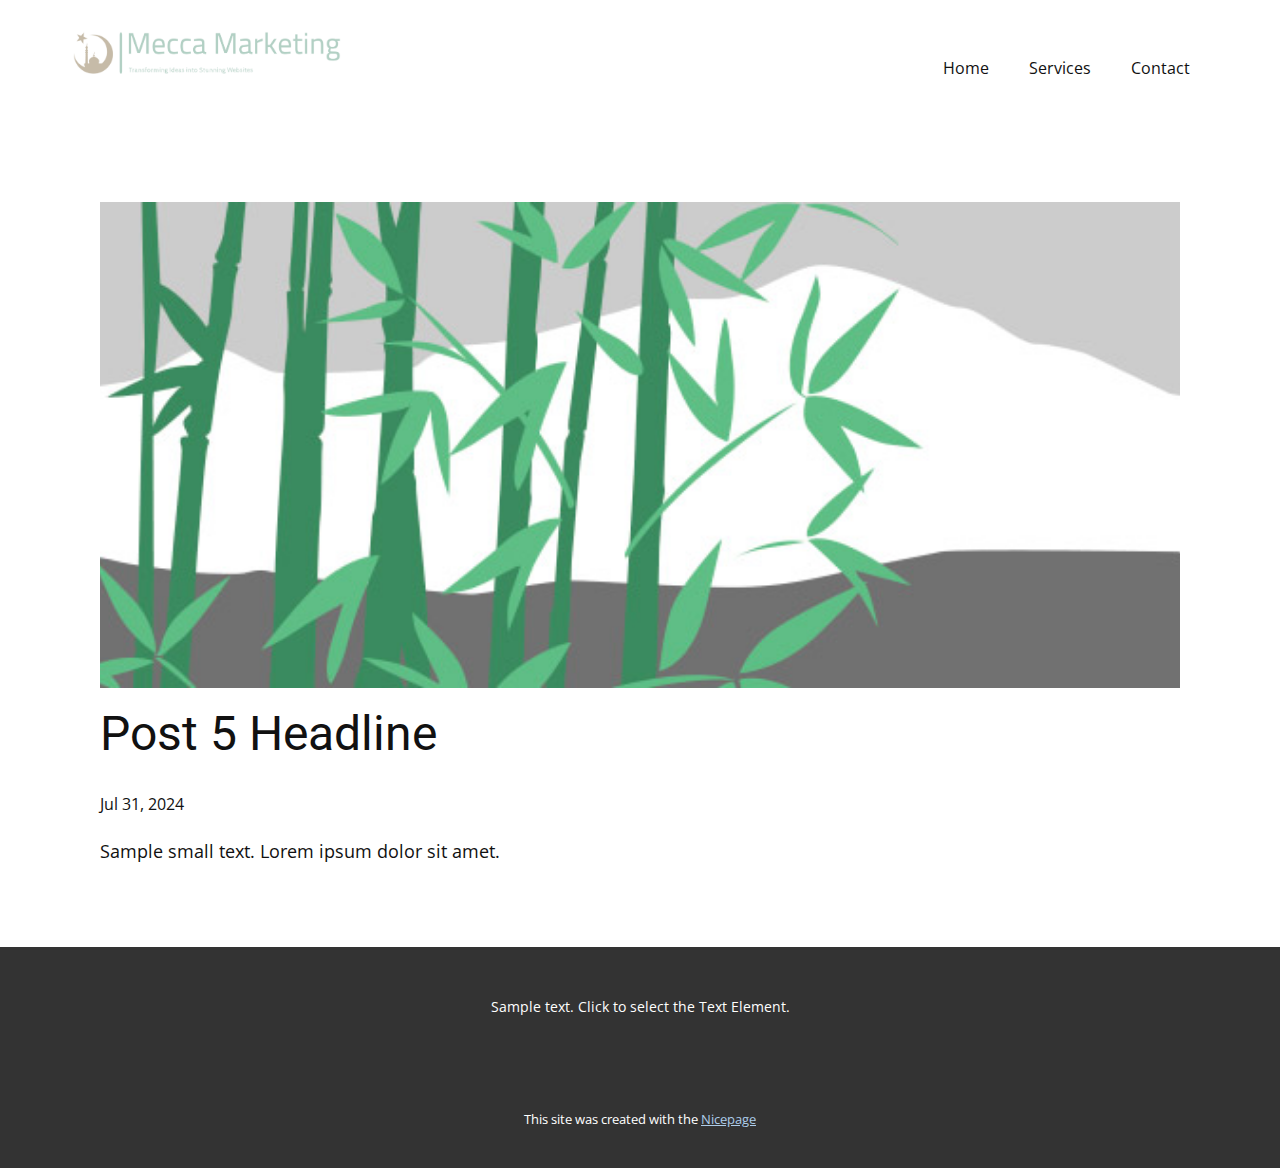
<file: blog/post-4.html>
<!DOCTYPE html>
<html style="font-size: 16px;" lang="en"><head>
    <meta name="viewport" content="width=device-width, initial-scale=1.0">
    <meta charset="utf-8">
    <meta name="keywords" content="Post 1 Headline">
    <meta name="description" content="">
    <title>Post 5 Headline</title>
    <link rel="stylesheet" href="../nicepage.css" media="screen">
<link rel="stylesheet" href="../Post-Template.css" media="screen">
    <script class="u-script" type="text/javascript" src="../jquery.js" defer=""></script>
    <script class="u-script" type="text/javascript" src="../nicepage.js" defer=""></script>
    <meta name="generator" content="Nicepage 6.14.4, nicepage.com">
    <link id="u-theme-google-font" rel="stylesheet" href="https://fonts.googleapis.com/css?family=Roboto:100,100i,300,300i,400,400i,500,500i,700,700i,900,900i|Open+Sans:300,300i,400,400i,500,500i,600,600i,700,700i,800,800i">
    
    
    
    <script type="application/ld+json">{
		"@context": "http://schema.org",
		"@type": "Organization",
		"name": "",
		"logo": "images/LOGO.png"
}</script>
    <meta name="theme-color" content="#478ac9">
  <meta data-intl-tel-input-cdn-path="intlTelInput/"></head>
  <body data-path-to-root="./" data-include-products="false" class="u-body u-xl-mode" data-lang="en"><header class="u-clearfix u-header u-header" id="sec-0345"><div class="u-clearfix u-sheet u-sheet-1">
        <a href="#" class="u-image u-logo u-image-1" data-image-width="2902" data-image-height="678">
          <img src="../images/LOGO.png" class="u-logo-image u-logo-image-1">
        </a>
        <nav class="u-menu u-menu-one-level u-offcanvas u-menu-1">
          <div class="menu-collapse" style="font-size: 1rem; letter-spacing: 0px;">
            <a class="u-button-style u-custom-left-right-menu-spacing u-custom-padding-bottom u-custom-top-bottom-menu-spacing u-nav-link u-text-active-palette-1-base u-text-hover-palette-2-base" href="#">
              <svg class="u-svg-link" viewBox="0 0 24 24"><use xlink:href="#menu-hamburger"></use></svg>
              <svg class="u-svg-content" version="1.1" id="menu-hamburger" viewBox="0 0 16 16" x="0px" y="0px" xmlns:xlink="http://www.w3.org/1999/xlink" xmlns="http://www.w3.org/2000/svg"><g><rect y="1" width="16" height="2"></rect><rect y="7" width="16" height="2"></rect><rect y="13" width="16" height="2"></rect>
</g></svg>
            </a>
          </div>
          <div class="u-custom-menu u-nav-container">
            <ul class="u-nav u-unstyled u-nav-1"><li class="u-nav-item"><a class="u-button-style u-nav-link u-text-active-palette-1-base u-text-hover-palette-2-base" href="../" style="padding: 10px 20px;">Home</a>
</li><li class="u-nav-item"><a class="u-button-style u-nav-link u-text-active-palette-1-base u-text-hover-palette-2-base" href="../Services.html" style="padding: 10px 20px;">Services</a>
</li><li class="u-nav-item"><a class="u-button-style u-nav-link u-text-active-palette-1-base u-text-hover-palette-2-base" href="../Contact.html" style="padding: 10px 20px;">Contact</a>
</li></ul>
          </div>
          <div class="u-custom-menu u-nav-container-collapse">
            <div class="u-black u-container-style u-inner-container-layout u-opacity u-opacity-95 u-sidenav">
              <div class="u-inner-container-layout u-sidenav-overflow">
                <div class="u-menu-close"></div>
                <ul class="u-align-center u-nav u-popupmenu-items u-unstyled u-nav-2"><li class="u-nav-item"><a class="u-button-style u-nav-link" href="../">Home</a>
</li><li class="u-nav-item"><a class="u-button-style u-nav-link" href="../Services.html">Services</a>
</li><li class="u-nav-item"><a class="u-button-style u-nav-link" href="../Contact.html">Contact</a>
</li></ul>
              </div>
            </div>
            <div class="u-black u-menu-overlay u-opacity u-opacity-70"></div>
          </div>
        </nav>
      </div></header>
    <section class="u-align-center u-clearfix u-section-1" id="sec-f5d6">
      <div class="u-clearfix u-sheet u-valign-middle-md u-valign-middle-sm u-valign-middle-xs u-sheet-1"><!--post_details--><!--post_details_options_json--><!--{"source":""}--><!--/post_details_options_json--><!--blog_post-->
        <div class="u-container-style u-expanded-width u-post-details u-post-details-1">
          <div class="u-container-layout u-valign-middle u-container-layout-1"><!--blog_post_image-->
            <img alt="" class="u-blog-control u-expanded-width u-image u-image-default u-image-1" src="../images/68f64b9d.jpeg"><!--/blog_post_image--><!--blog_post_header-->
            <h2 class="u-blog-control u-text u-text-1">Post 5 Headline</h2><!--/blog_post_header--><!--blog_post_metadata-->
            <div class="u-blog-control u-metadata u-metadata-1"><!--blog_post_metadata_date-->
              <span class="u-meta-date u-meta-icon">Jul 31, 2024</span><!--/blog_post_metadata_date--><!--blog_post_metadata_category-->
              <!--/blog_post_metadata_category--><!--blog_post_metadata_comments-->
              <!--/blog_post_metadata_comments-->
            </div><!--/blog_post_metadata--><!--blog_post_content-->
            <div class="u-align-justify u-blog-control u-post-content u-text u-text-2 fr-view">
  Sample small text. Lorem ipsum dolor sit amet.
  </div><!--/blog_post_content-->
          </div>
        </div><!--/blog_post--><!--/post_details-->
      </div>
    </section>
    
    
    
    <footer class="u-align-center u-clearfix u-footer u-grey-80 u-footer" id="sec-b0c9"><div class="u-clearfix u-sheet u-sheet-1">
        <p class="u-small-text u-text u-text-variant u-text-1">Sample text. Click to select the Text Element.</p>
      </div></footer>
    <section class="u-backlink u-clearfix u-grey-80">
      <p class="u-text">
        <span>This site was created with the </span>
        <a class="u-link" href="https://nicepage.com/" target="_blank" rel="nofollow">
          <span>Nicepage</span>
        </a>
      </p>
    </section>
  
</body></html>
</file>
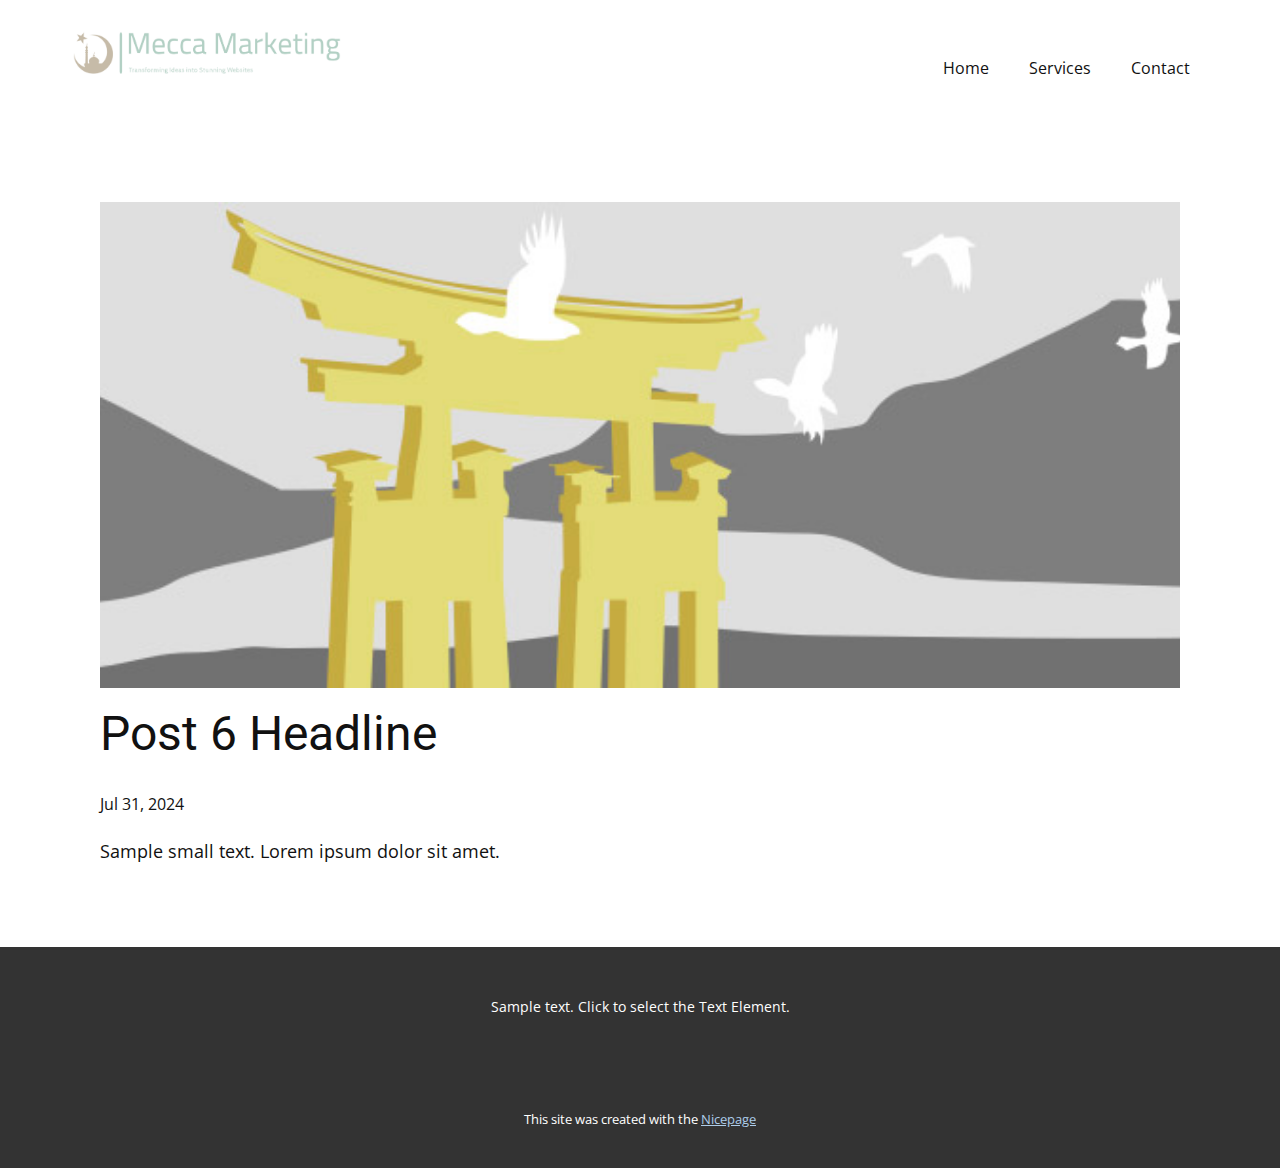
<file: blog/post-5.html>
<!DOCTYPE html>
<html style="font-size: 16px;" lang="en"><head>
    <meta name="viewport" content="width=device-width, initial-scale=1.0">
    <meta charset="utf-8">
    <meta name="keywords" content="Post 1 Headline">
    <meta name="description" content="">
    <title>Post 6 Headline</title>
    <link rel="stylesheet" href="../nicepage.css" media="screen">
<link rel="stylesheet" href="../Post-Template.css" media="screen">
    <script class="u-script" type="text/javascript" src="../jquery.js" defer=""></script>
    <script class="u-script" type="text/javascript" src="../nicepage.js" defer=""></script>
    <meta name="generator" content="Nicepage 6.14.4, nicepage.com">
    <link id="u-theme-google-font" rel="stylesheet" href="https://fonts.googleapis.com/css?family=Roboto:100,100i,300,300i,400,400i,500,500i,700,700i,900,900i|Open+Sans:300,300i,400,400i,500,500i,600,600i,700,700i,800,800i">
    
    
    
    <script type="application/ld+json">{
		"@context": "http://schema.org",
		"@type": "Organization",
		"name": "",
		"logo": "images/LOGO.png"
}</script>
    <meta name="theme-color" content="#478ac9">
  <meta data-intl-tel-input-cdn-path="intlTelInput/"></head>
  <body data-path-to-root="./" data-include-products="false" class="u-body u-xl-mode" data-lang="en"><header class="u-clearfix u-header u-header" id="sec-0345"><div class="u-clearfix u-sheet u-sheet-1">
        <a href="#" class="u-image u-logo u-image-1" data-image-width="2902" data-image-height="678">
          <img src="../images/LOGO.png" class="u-logo-image u-logo-image-1">
        </a>
        <nav class="u-menu u-menu-one-level u-offcanvas u-menu-1">
          <div class="menu-collapse" style="font-size: 1rem; letter-spacing: 0px;">
            <a class="u-button-style u-custom-left-right-menu-spacing u-custom-padding-bottom u-custom-top-bottom-menu-spacing u-nav-link u-text-active-palette-1-base u-text-hover-palette-2-base" href="#">
              <svg class="u-svg-link" viewBox="0 0 24 24"><use xlink:href="#menu-hamburger"></use></svg>
              <svg class="u-svg-content" version="1.1" id="menu-hamburger" viewBox="0 0 16 16" x="0px" y="0px" xmlns:xlink="http://www.w3.org/1999/xlink" xmlns="http://www.w3.org/2000/svg"><g><rect y="1" width="16" height="2"></rect><rect y="7" width="16" height="2"></rect><rect y="13" width="16" height="2"></rect>
</g></svg>
            </a>
          </div>
          <div class="u-custom-menu u-nav-container">
            <ul class="u-nav u-unstyled u-nav-1"><li class="u-nav-item"><a class="u-button-style u-nav-link u-text-active-palette-1-base u-text-hover-palette-2-base" href="../" style="padding: 10px 20px;">Home</a>
</li><li class="u-nav-item"><a class="u-button-style u-nav-link u-text-active-palette-1-base u-text-hover-palette-2-base" href="../Services.html" style="padding: 10px 20px;">Services</a>
</li><li class="u-nav-item"><a class="u-button-style u-nav-link u-text-active-palette-1-base u-text-hover-palette-2-base" href="../Contact.html" style="padding: 10px 20px;">Contact</a>
</li></ul>
          </div>
          <div class="u-custom-menu u-nav-container-collapse">
            <div class="u-black u-container-style u-inner-container-layout u-opacity u-opacity-95 u-sidenav">
              <div class="u-inner-container-layout u-sidenav-overflow">
                <div class="u-menu-close"></div>
                <ul class="u-align-center u-nav u-popupmenu-items u-unstyled u-nav-2"><li class="u-nav-item"><a class="u-button-style u-nav-link" href="../">Home</a>
</li><li class="u-nav-item"><a class="u-button-style u-nav-link" href="../Services.html">Services</a>
</li><li class="u-nav-item"><a class="u-button-style u-nav-link" href="../Contact.html">Contact</a>
</li></ul>
              </div>
            </div>
            <div class="u-black u-menu-overlay u-opacity u-opacity-70"></div>
          </div>
        </nav>
      </div></header>
    <section class="u-align-center u-clearfix u-section-1" id="sec-f5d6">
      <div class="u-clearfix u-sheet u-valign-middle-md u-valign-middle-sm u-valign-middle-xs u-sheet-1"><!--post_details--><!--post_details_options_json--><!--{"source":""}--><!--/post_details_options_json--><!--blog_post-->
        <div class="u-container-style u-expanded-width u-post-details u-post-details-1">
          <div class="u-container-layout u-valign-middle u-container-layout-1"><!--blog_post_image-->
            <img alt="" class="u-blog-control u-expanded-width u-image u-image-default u-image-1" src="../images/8ad73f3c.jpeg"><!--/blog_post_image--><!--blog_post_header-->
            <h2 class="u-blog-control u-text u-text-1">Post 6 Headline</h2><!--/blog_post_header--><!--blog_post_metadata-->
            <div class="u-blog-control u-metadata u-metadata-1"><!--blog_post_metadata_date-->
              <span class="u-meta-date u-meta-icon">Jul 31, 2024</span><!--/blog_post_metadata_date--><!--blog_post_metadata_category-->
              <!--/blog_post_metadata_category--><!--blog_post_metadata_comments-->
              <!--/blog_post_metadata_comments-->
            </div><!--/blog_post_metadata--><!--blog_post_content-->
            <div class="u-align-justify u-blog-control u-post-content u-text u-text-2 fr-view">
  Sample small text. Lorem ipsum dolor sit amet.
  </div><!--/blog_post_content-->
          </div>
        </div><!--/blog_post--><!--/post_details-->
      </div>
    </section>
    
    
    
    <footer class="u-align-center u-clearfix u-footer u-grey-80 u-footer" id="sec-b0c9"><div class="u-clearfix u-sheet u-sheet-1">
        <p class="u-small-text u-text u-text-variant u-text-1">Sample text. Click to select the Text Element.</p>
      </div></footer>
    <section class="u-backlink u-clearfix u-grey-80">
      <p class="u-text">
        <span>This site was created with the </span>
        <a class="u-link" href="https://nicepage.com/" target="_blank" rel="nofollow">
          <span>Nicepage</span>
        </a>
      </p>
    </section>
  
</body></html>
</file>
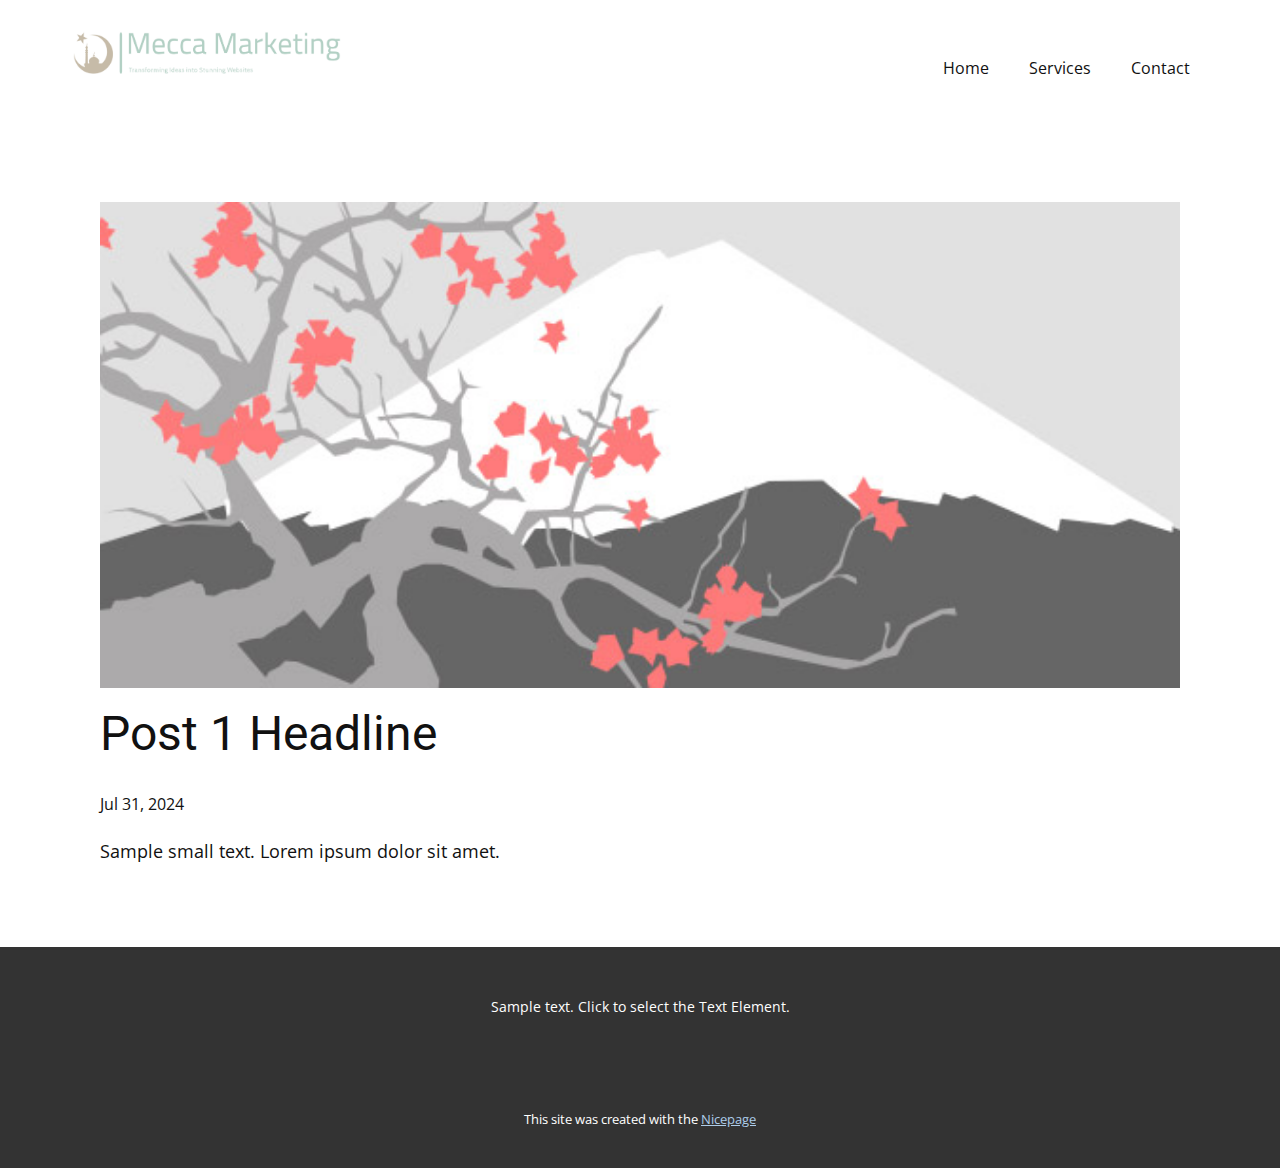
<file: blog/post.html>
<!DOCTYPE html>
<html style="font-size: 16px;" lang="en"><head>
    <meta name="viewport" content="width=device-width, initial-scale=1.0">
    <meta charset="utf-8">
    <meta name="keywords" content="Post 1 Headline">
    <meta name="description" content="">
    <title>Post 1 Headline</title>
    <link rel="stylesheet" href="../nicepage.css" media="screen">
<link rel="stylesheet" href="../Post-Template.css" media="screen">
    <script class="u-script" type="text/javascript" src="../jquery.js" defer=""></script>
    <script class="u-script" type="text/javascript" src="../nicepage.js" defer=""></script>
    <meta name="generator" content="Nicepage 6.14.4, nicepage.com">
    <link id="u-theme-google-font" rel="stylesheet" href="https://fonts.googleapis.com/css?family=Roboto:100,100i,300,300i,400,400i,500,500i,700,700i,900,900i|Open+Sans:300,300i,400,400i,500,500i,600,600i,700,700i,800,800i">
    
    
    
    <script type="application/ld+json">{
		"@context": "http://schema.org",
		"@type": "Organization",
		"name": "",
		"logo": "images/LOGO.png"
}</script>
    <meta name="theme-color" content="#478ac9">
  <meta data-intl-tel-input-cdn-path="intlTelInput/"></head>
  <body data-path-to-root="./" data-include-products="false" class="u-body u-xl-mode" data-lang="en"><header class="u-clearfix u-header u-header" id="sec-0345"><div class="u-clearfix u-sheet u-sheet-1">
        <a href="#" class="u-image u-logo u-image-1" data-image-width="2902" data-image-height="678">
          <img src="../images/LOGO.png" class="u-logo-image u-logo-image-1">
        </a>
        <nav class="u-menu u-menu-one-level u-offcanvas u-menu-1">
          <div class="menu-collapse" style="font-size: 1rem; letter-spacing: 0px;">
            <a class="u-button-style u-custom-left-right-menu-spacing u-custom-padding-bottom u-custom-top-bottom-menu-spacing u-nav-link u-text-active-palette-1-base u-text-hover-palette-2-base" href="#">
              <svg class="u-svg-link" viewBox="0 0 24 24"><use xlink:href="#menu-hamburger"></use></svg>
              <svg class="u-svg-content" version="1.1" id="menu-hamburger" viewBox="0 0 16 16" x="0px" y="0px" xmlns:xlink="http://www.w3.org/1999/xlink" xmlns="http://www.w3.org/2000/svg"><g><rect y="1" width="16" height="2"></rect><rect y="7" width="16" height="2"></rect><rect y="13" width="16" height="2"></rect>
</g></svg>
            </a>
          </div>
          <div class="u-custom-menu u-nav-container">
            <ul class="u-nav u-unstyled u-nav-1"><li class="u-nav-item"><a class="u-button-style u-nav-link u-text-active-palette-1-base u-text-hover-palette-2-base" href="../" style="padding: 10px 20px;">Home</a>
</li><li class="u-nav-item"><a class="u-button-style u-nav-link u-text-active-palette-1-base u-text-hover-palette-2-base" href="../Services.html" style="padding: 10px 20px;">Services</a>
</li><li class="u-nav-item"><a class="u-button-style u-nav-link u-text-active-palette-1-base u-text-hover-palette-2-base" href="../Contact.html" style="padding: 10px 20px;">Contact</a>
</li></ul>
          </div>
          <div class="u-custom-menu u-nav-container-collapse">
            <div class="u-black u-container-style u-inner-container-layout u-opacity u-opacity-95 u-sidenav">
              <div class="u-inner-container-layout u-sidenav-overflow">
                <div class="u-menu-close"></div>
                <ul class="u-align-center u-nav u-popupmenu-items u-unstyled u-nav-2"><li class="u-nav-item"><a class="u-button-style u-nav-link" href="../">Home</a>
</li><li class="u-nav-item"><a class="u-button-style u-nav-link" href="../Services.html">Services</a>
</li><li class="u-nav-item"><a class="u-button-style u-nav-link" href="../Contact.html">Contact</a>
</li></ul>
              </div>
            </div>
            <div class="u-black u-menu-overlay u-opacity u-opacity-70"></div>
          </div>
        </nav>
      </div></header>
    <section class="u-align-center u-clearfix u-section-1" id="sec-f5d6">
      <div class="u-clearfix u-sheet u-valign-middle-md u-valign-middle-sm u-valign-middle-xs u-sheet-1"><!--post_details--><!--post_details_options_json--><!--{"source":""}--><!--/post_details_options_json--><!--blog_post-->
        <div class="u-container-style u-expanded-width u-post-details u-post-details-1">
          <div class="u-container-layout u-valign-middle u-container-layout-1"><!--blog_post_image-->
            <img alt="" class="u-blog-control u-expanded-width u-image u-image-default u-image-1" src="../images/0fd3416c.jpeg"><!--/blog_post_image--><!--blog_post_header-->
            <h2 class="u-blog-control u-text u-text-1">Post 1 Headline</h2><!--/blog_post_header--><!--blog_post_metadata-->
            <div class="u-blog-control u-metadata u-metadata-1"><!--blog_post_metadata_date-->
              <span class="u-meta-date u-meta-icon">Jul 31, 2024</span><!--/blog_post_metadata_date--><!--blog_post_metadata_category-->
              <!--/blog_post_metadata_category--><!--blog_post_metadata_comments-->
              <!--/blog_post_metadata_comments-->
            </div><!--/blog_post_metadata--><!--blog_post_content-->
            <div class="u-align-justify u-blog-control u-post-content u-text u-text-2 fr-view">
  Sample small text. Lorem ipsum dolor sit amet.
  </div><!--/blog_post_content-->
          </div>
        </div><!--/blog_post--><!--/post_details-->
      </div>
    </section>
    
    
    
    <footer class="u-align-center u-clearfix u-footer u-grey-80 u-footer" id="sec-b0c9"><div class="u-clearfix u-sheet u-sheet-1">
        <p class="u-small-text u-text u-text-variant u-text-1">Sample text. Click to select the Text Element.</p>
      </div></footer>
    <section class="u-backlink u-clearfix u-grey-80">
      <p class="u-text">
        <span>This site was created with the </span>
        <a class="u-link" href="https://nicepage.com/" target="_blank" rel="nofollow">
          <span>Nicepage</span>
        </a>
      </p>
    </section>
  
</body></html>
</file>
